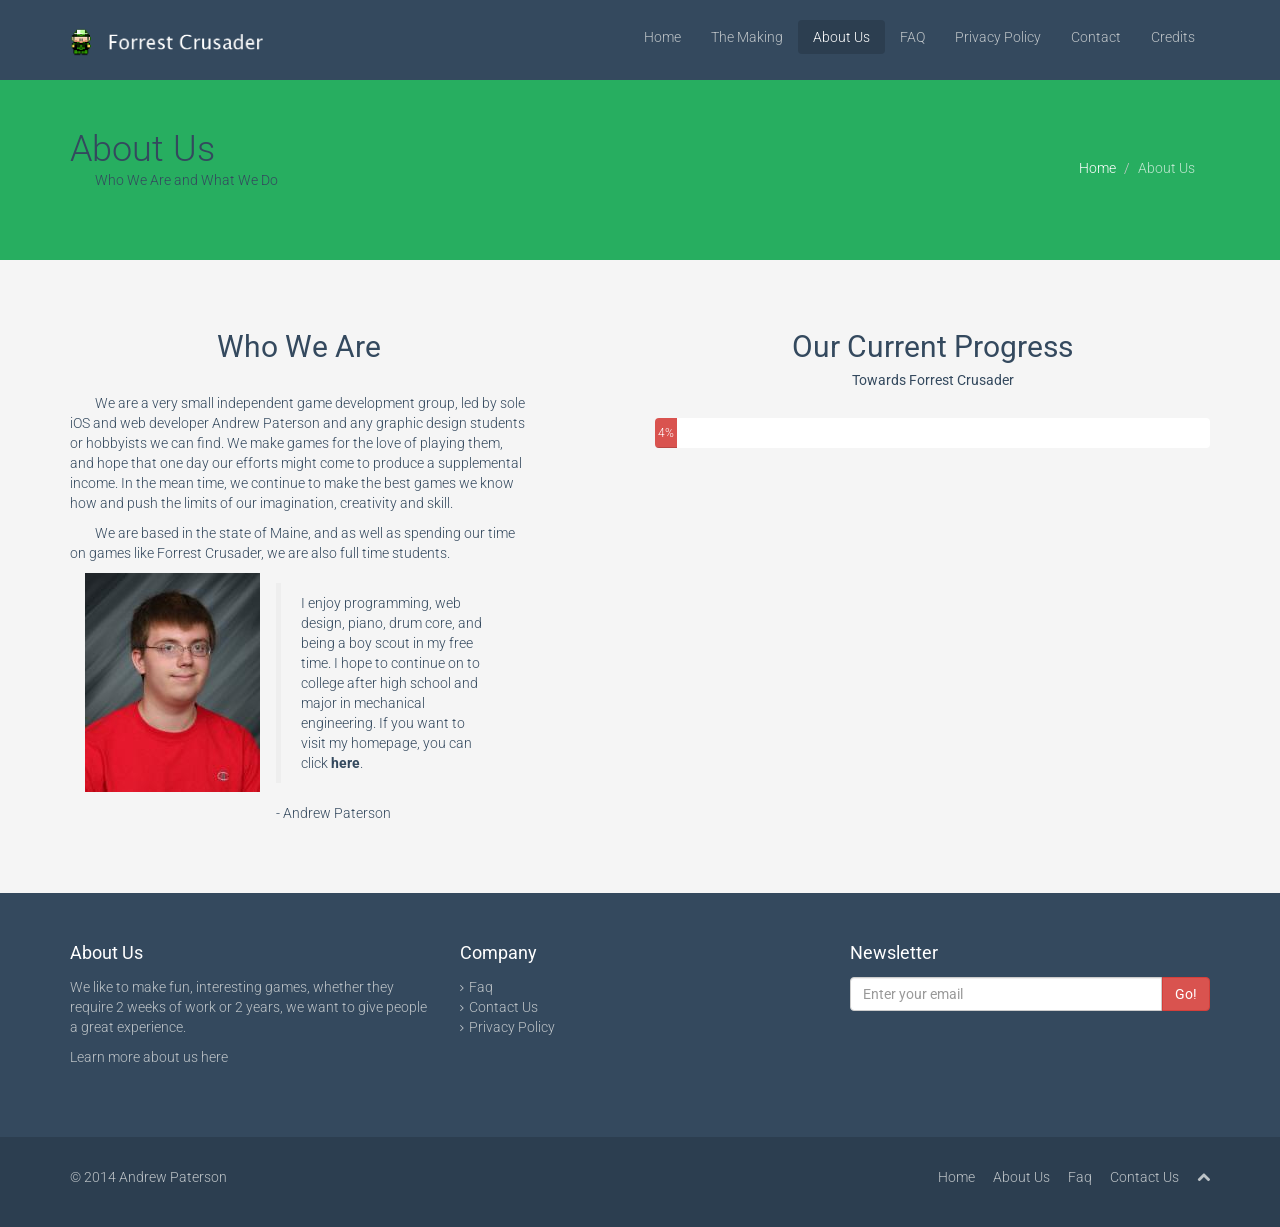
<file: about-us.html>
<!DOCTYPE html>
<html lang="en">
<head>
    <meta charset="utf-8">
    <meta name="viewport" content="width=device-width, initial-scale=1.0">
    <meta name="description" content="">
    <meta name="author" content="">
    <title>About Us | Forrest Crusader</title>
    <link href="css/bootstrap.min.css" rel="stylesheet">
    <link href="css/font-awesome.min.css" rel="stylesheet">
    <link href="css/prettyPhoto.css" rel="stylesheet">
    <link href="css/animate.css" rel="stylesheet">
    <link href="css/main.css" rel="stylesheet">
    <!--[if lt IE 9]>
    <script src="js/html5shiv.js"></script>
    <script src="js/respond.min.js"></script>
    <![endif]-->       
    <link rel="shortcut icon" href="images/ico/favicon.ico">
    <link rel="apple-touch-icon-precomposed" sizes="144x144" href="images/ico/apple-touch-icon-144-precomposed.png">
    <link rel="apple-touch-icon-precomposed" sizes="114x114" href="images/ico/apple-touch-icon-114-precomposed.png">
    <link rel="apple-touch-icon-precomposed" sizes="72x72" href="images/ico/apple-touch-icon-72-precomposed.png">
    <link rel="apple-touch-icon-precomposed" href="images/ico/apple-touch-icon-57-precomposed.png">
    <script type="text/javascript" src="Javascript/angular.js"></script>
    <script type="text/javascript" src="Javascript/injection.js"></script>
</head><!--/head-->
<body>
    <header class="navbar navbar-inverse navbar-fixed-top wet-asphalt" role="banner">
        <div class="container">
            <div class="navbar-header">
                <button type="button" class="navbar-toggle" data-toggle="collapse" data-target=".navbar-collapse">
                    <span class="sr-only">Toggle navigation</span>
                    <span class="icon-bar"></span>
                    <span class="icon-bar"></span>
                    <span class="icon-bar"></span>
                </button>
                <a class="navbar-brand" href="index.html"><img height="29" width="200" src="images/logo.png" alt="logo"></a>
            </div>
            <div class="collapse navbar-collapse">
                <ul class="nav navbar-nav navbar-right">
                    <li><a href="index.html">Home</a></li>
                    <li><a href="making.html">The Making</a></li>
                    <li class="active"><a href="about-us.html">About Us</a></li>
                    <li><a href="faq.html">FAQ</a></li>
                       
                            
                            <li><a href="privacy.html">Privacy Policy</a></li>
                            
                        
                    
                    <li><a href="contact-us.html">Contact</a></li>
                                        <li><a href="credits.html">Credits</a></li>

                </ul>
            </div>
        </div>
    </header><!--/header-->

    <section id="title" class="nephritis">
        <div class="container">
            <div class="row">
                <div class="col-sm-6">
                    <h1>About Us</h1>
                    <p style="text-indent: 25px;">Who We Are and What We Do</p>
                </div>
                <div class="col-sm-6">
                    <ul class="breadcrumb pull-right">
                        <li><a href="index.html">Home</a></li>
                        <li class="active">About Us</li>
                    </ul>
                </div>
            </div>
        </div>
    </section><!--/#title-->

    <section id="about-us" class="container">
        <div class="row">
            
            <div class="col-sm-5">
                <h2 class="center">Who We Are</h2><br>
                <p style="text-indent: 25px">We are a very small independent game development group, led by sole iOS and web developer Andrew Paterson and any graphic design students or hobbyists we can find.  We make games for the love of playing them, and hope that one day our efforts might come to produce a supplemental income.  In the mean time, we continue to make the best games we know how and push the limits of our imagination, creativity and skill.</p>
                <p style="text-indent: 25px;">We are based in the state of Maine, and as well as spending our time on games like Forrest Crusader, we are also full time students.</p>
                <div class="col-sm-5">
                    <img src="images/pic.jpg">
                </div>
                <div class="col-sm-7">
                    <p>
                        <blockquote>I enjoy programming, web design, piano, drum core, and being a boy scout in my free time.  I hope to continue on to college after high school and major in mechanical  engineering.  If you want to visit my homepage, you can click <a href="http://andrewjp97.github.io/"><b>here</b>.</a></blockquote> - Andrew Paterson
                    </p>
                </div>
            </div><!--/.col-sm-6-->
            <div class="col-sm-1"></div>
            <div class="col-sm-6">
                <h2 class="center">Our Current Progress</h2>
                <h5 class="center">Towards Forrest Crusader</h5><br>
                <div>
                    <div class="progress animated fadeIn">
                        <div class="progress-bar progress-bar-danger" role="progressbar" aria-valuenow="4" aria-valuemin="0" aria-valuemax="100" style="width: 4%;">
                            <span>4%</span>
                        </div>
                    </div>
                </div>
                <div class="col-sm-12">
                <script src="https://gist.github.com/Andrewjp97/2db82fc774d84c0e65aa.js"></script>
                </div>
            </div><!--/.col-sm-6-->
        </div><!--/.row-->
    </section><!--/#about-us-->

    <section id="bottom" class="wet-asphalt">
        <div class="container">
            <div class="row">
                <div class="col-md-4 col-sm-6">
                    <h4>About Us</h4>
                    <p>We like to make fun, interesting games, whether they require 2 weeks of work or 2 years, we want to give people a great experience.</p>
                    <p>Learn more about us <a href="about-us.html">here</a></p>
                </div><!--/.col-md-3-->

                <div class="col-md-4 col-sm-6">
                    <h4>Company</h4>
                    <div>
                        <ul class="arrow">
                            
                            <li><a href="faq.html">Faq</a></li>
                            <li><a href="contact-us.html">Contact Us</a></li>
                            <li><a href="privacy.html">Privacy Policy</a></li>
                           
                        </ul>
                    </div>
                </div><!--/.col-md-3-->

                <div class="col-md-4 col-sm-6">
                    
                    <h4>Newsletter</h4>
                    <form name="newsletter" role="form" action="" method="POST">
                        <div class="input-group">
                            <input name="email" id="email" type="email" class="form-control" autocomplete="off" placeholder="Enter your email">
                            <span class="input-group-btn">
                                <input class="btn btn-danger" type="submit" name="submit" value="Go!"></input>
                            </span>
                        </div>
                    </form>
                    
                    
                </div> <!--/.col-md-3-->
            </div>
        </div>
    </section><!--/#bottom-->

    <footer id="footer" class="midnight-blue">
        <div class="container">
            <div class="row">
                <div class="col-sm-6">
                    &copy; 2014 <a href="http://andrewjp97.github.io/">Andrew Paterson</a>
                </div>
                <div class="col-sm-6">
                    <ul class="pull-right">
                        <li><a href="index.html">Home</a></li>
                        <li><a href="about-us.html">About Us</a></li>
                        <li><a href="faq.html">Faq</a></li>
                        <li><a href="contact-us.html">Contact Us</a></li>
                        <li><a id="gototop" class="gototop" href="#"><i class="icon-chevron-up"></i></a></li>
                    </ul>
                </div>
            </div>
        </div>
    </footer><!--/#footer-->

    <script src="js/jquery.js"></script>
    <script src="js/bootstrap.min.js"></script>
    <script src="js/jquery.prettyPhoto.js"></script>
    <script src="js/main.js"></script>
</body>
</html>
</file>
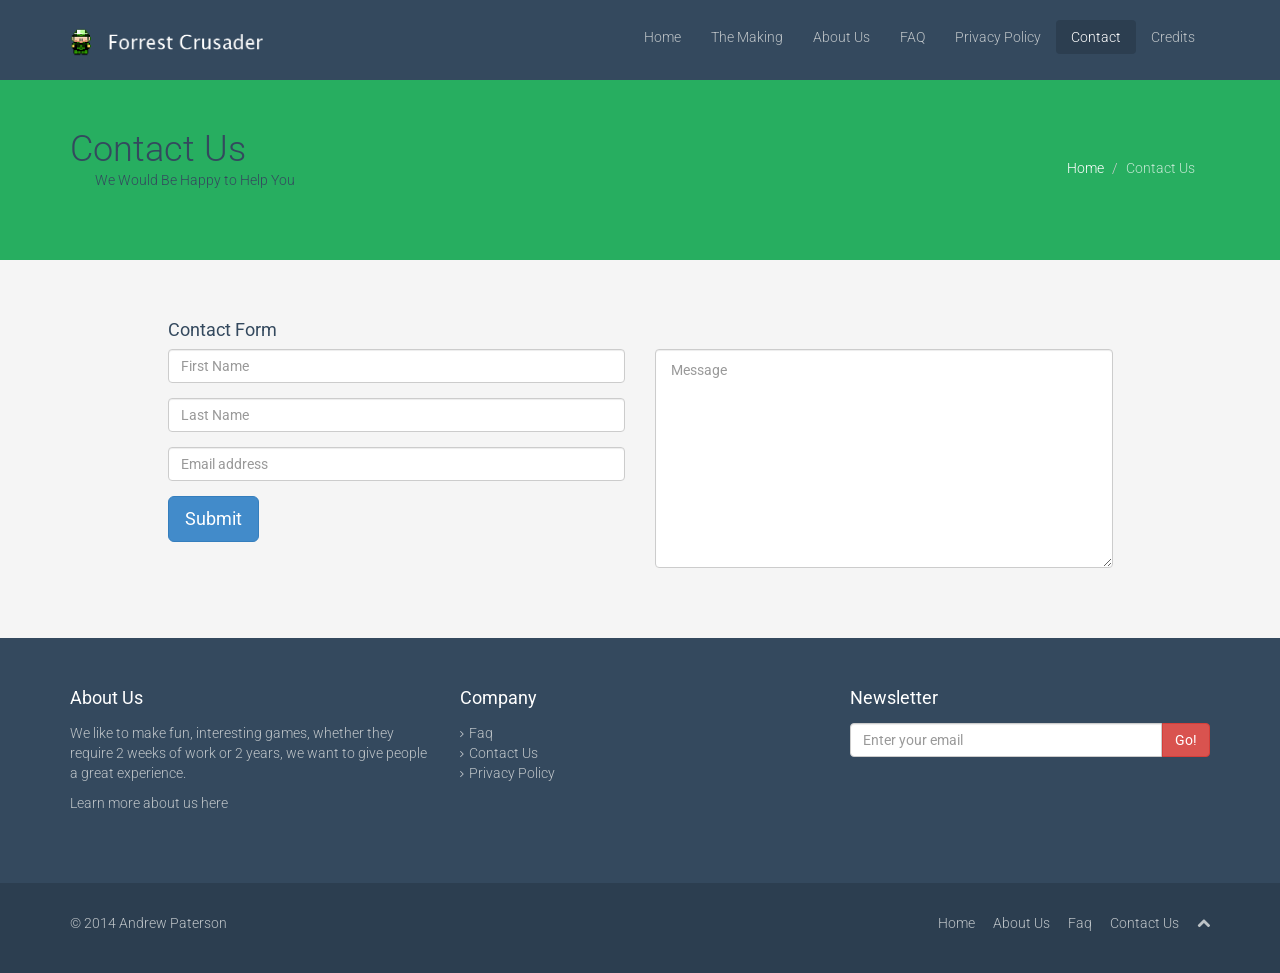
<file: contact-us.html>
<!DOCTYPE html>
<html lang="en">
<head>
    <meta charset="utf-8">
    <meta name="viewport" content="width=device-width, initial-scale=1.0">
    <meta name="description" content="">
    <meta name="author" content="">
    <title>Contact Us | Forrest Crusader</title>
    <link href="css/bootstrap.min.css" rel="stylesheet">
    <link href="css/font-awesome.min.css" rel="stylesheet">
    <link href="css/prettyPhoto.css" rel="stylesheet">
    <link href="css/animate.css" rel="stylesheet">
    <link href="css/main.css" rel="stylesheet">
    <!--[if lt IE 9]>
    <script src="js/html5shiv.js"></script>
    <script src="js/respond.min.js"></script>
    <![endif]-->       
    <link rel="shortcut icon" href="images/ico/favicon.ico">
    <link rel="apple-touch-icon-precomposed" sizes="144x144" href="images/ico/apple-touch-icon-144-precomposed.png">
    <link rel="apple-touch-icon-precomposed" sizes="114x114" href="images/ico/apple-touch-icon-114-precomposed.png">
    <link rel="apple-touch-icon-precomposed" sizes="72x72" href="images/ico/apple-touch-icon-72-precomposed.png">
    <link rel="apple-touch-icon-precomposed" href="images/ico/apple-touch-icon-57-precomposed.png">
    <script type="text/javascript" src="Javascript/angular.js"></script>
    <script type="text/javascript" src="Javascript/injection.js"></script>
</head><!--/head-->
<body>
    <header class="navbar navbar-inverse navbar-fixed-top wet-asphalt" role="banner">
        <div class="container">
            <div class="navbar-header">
                <button type="button" class="navbar-toggle" data-toggle="collapse" data-target=".navbar-collapse">
                    <span class="sr-only">Toggle navigation</span>
                    <span class="icon-bar"></span>
                    <span class="icon-bar"></span>
                    <span class="icon-bar"></span>
                </button>
                <a class="navbar-brand" href="index.html"><img height="29" width="200" src="images/logo.png" alt="logo"></a>
            </div>
            <div class="collapse navbar-collapse">
                <ul class="nav navbar-nav navbar-right">
                    <li><a href="index.html">Home</a></li>
                    <li><a href="making.html">The Making</a></li>
                    <li><a href="about-us.html">About Us</a></li>
                    <li><a href="faq.html">FAQ</a></li>
                    
                       
                            
                            <li><a href="privacy.html">Privacy Policy</a></li>
                            
                        
                    
                    <li class="active"><a href="contact-us.html">Contact</a></li>
                                        <li><a href="credits.html">Credits</a></li>

                </ul>
            </div>
        </div>
    </header><!--/header-->

    <section id="title" class="nephritis">
        <div class="container">
            <div class="row">
                <div class="col-sm-6">
                    <h1>Contact Us</h1>
                    <p style="text-indent: 25px;">We Would Be Happy to Help You</p>
                </div>
                <div class="col-sm-6">
                    <ul class="breadcrumb pull-right">
                        <li><a href="index.html">Home</a></li>
                        <li class="active">Contact Us</li>
                    </ul>
                </div>
            </div>
        </div>
    </section><!--/#title-->    

    <section id="contact-page" class="container">
        <div class="row">
            <div class="col-sm-1"></div>
            <div class="col-sm-10">
                <h4>Contact Form</h4>
                <div class="status alert alert-success" style="display: none"></div>
                <form id="main-contact-form" class="contact-form" name="contact-form" action"" role="form">
                    <div class="row">
                        <div class="col-sm-6">
                            <div class="form-group">
                                <input id="fname" name="fname" type="text" class="form-control" required="required" placeholder="First Name">
                            </div>
                            <div class="form-group">
                                <input name="lname" type="text" class="form-control" required="required" placeholder="Last Name">
                            </div>
                            <div class="form-group">
                                <input name="email" type="email" class="form-control" required="required" placeholder="Email address">
                            </div>
                            <div class="form-group">
                                <button type="submit" class="btn btn-primary btn-lg">Submit</button>
                            </div>
                        </div>
                        <script>
                            var form = document.getElementById("main-contact-form");
                            form.onsubmit = function(){
                                form.reset();
                            }
                        </script>
                        <div class="col-sm-6">
                            <textarea name="message" id="message" required="required" class="form-control" rows="8" placeholder="Message"></textarea>
                        </div>
                    </div>
                </form>
            </div><!--/.col-sm-8-->
        </div>
    </section><!--/#contact-page-->

    <section id="bottom" class="wet-asphalt">
        <div class="container">
            <div class="row">
                <div class="col-md-4 col-sm-6">
                    <h4>About Us</h4>
                    <p>We like to make fun, interesting games, whether they require 2 weeks of work or 2 years, we want to give people a great experience.</p>
                    <p>Learn more about us <a href="about-us.html">here</a></p>
                </div><!--/.col-md-3-->

                <div class="col-md-4 col-sm-6">
                    <h4>Company</h4>
                    <div>
                        <ul class="arrow">
                            
                            <li><a href="faq.html">Faq</a></li>
                            <li><a href="contact-us.html">Contact Us</a></li>
                            <li><a href="privacy.html">Privacy Policy</a></li>
                           
                        </ul>
                    </div>                    
                </div><!--/.col-md-3-->

                <div class="col-md-4 col-sm-6">
                    
                    <h4>Newsletter</h4>
                    <form name="newsletter" role="form" action="" method="POST">
                        <div class="input-group">
                            <input name="email" id="email" type="email" class="form-control" autocomplete="off" placeholder="Enter your email">
                            <span class="input-group-btn">
                                <input class="btn btn-danger" type="submit" name="submit" value="Go!"></input>
                            </span>
                        </div>
                    </form>
                    
                </div> <!--/.col-md-3-->
            </div>
        </div>
    </section><!--/#bottom-->

    <footer id="footer" class="midnight-blue">
        <div class="container">
            <div class="row">
                <div class="col-sm-6">
                    &copy; 2014 <a href="http://andrewjp97.github.io/">Andrew Paterson</a>
                </div>
                <div class="col-sm-6">
                    <ul class="pull-right">
                        <li><a href="index.html">Home</a></li>
                        <li><a href="about-us.html">About Us</a></li>
                        <li><a href="faq.html">Faq</a></li>
                        <li><a href="contact-us.html">Contact Us</a></li>
                        <li><a id="gototop" class="gototop" href="#"><i class="icon-chevron-up"></i></a></li>
                    </ul>
                </div>
            </div>
        </div>
    </footer><!--/#footer-->

    <script src="js/jquery.js"></script>
    <script src="js/bootstrap.min.js"></script>
    <script src="js/jquery.prettyPhoto.js"></script>
    <script src="js/main.js"></script>
</body>
</html>
</file>
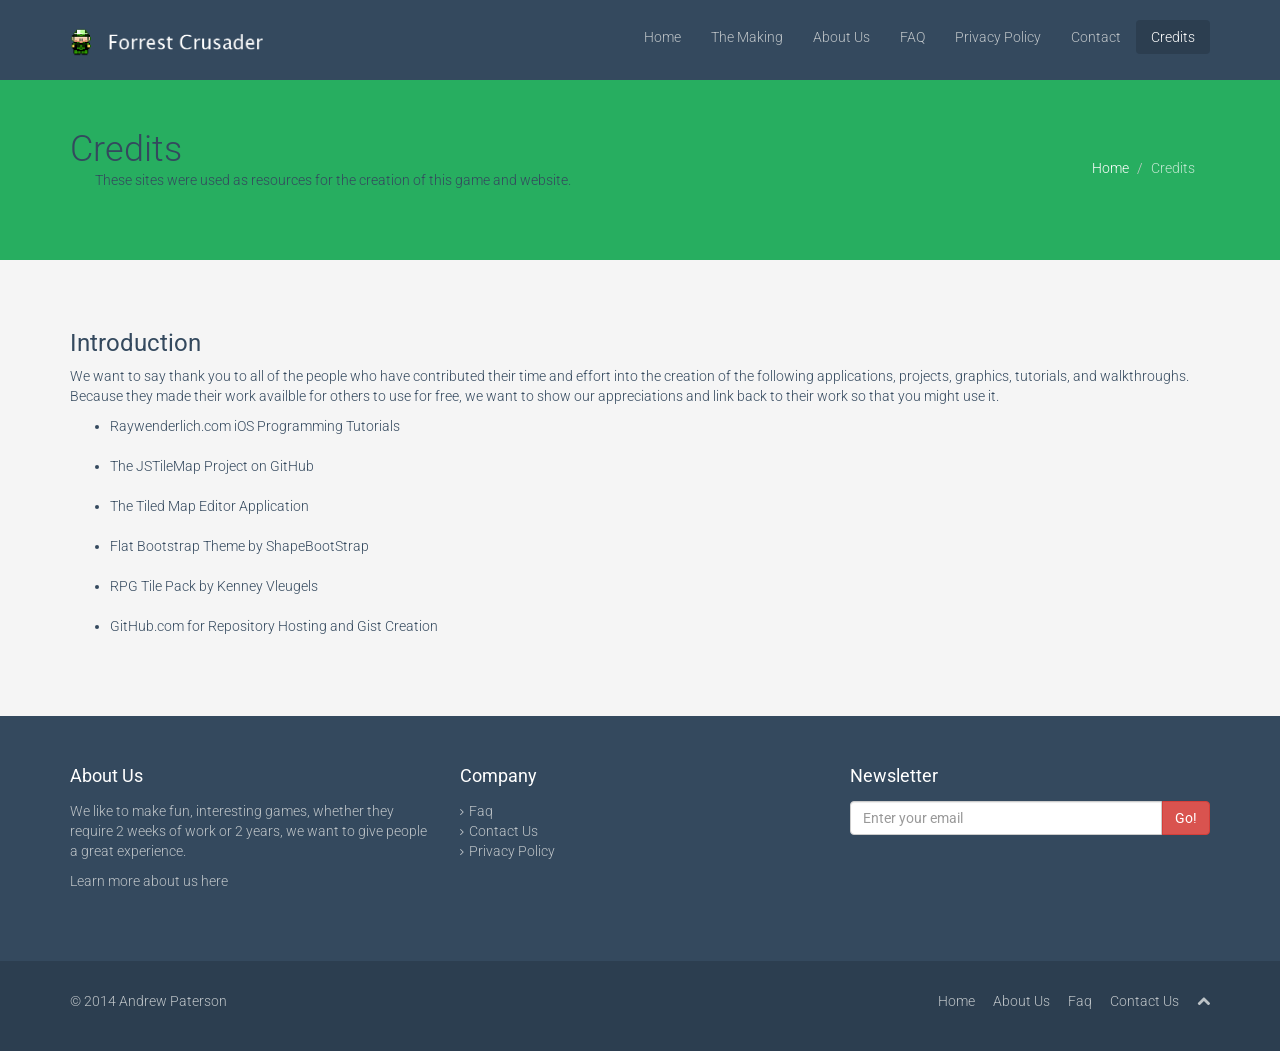
<file: credits.html>
<!DOCTYPE html>
<html lang="en">
<head>
    <meta charset="utf-8">
    <meta name="viewport" content="width=device-width, initial-scale=1.0">
    <meta name="description" content="">
    <meta name="author" content="">
    <title>Credits | Forrest Crusader</title>
    <link href="css/bootstrap.min.css" rel="stylesheet">
    <link href="css/font-awesome.min.css" rel="stylesheet">
    <link href="css/prettyPhoto.css" rel="stylesheet">
    <link href="css/animate.css" rel="stylesheet">
    <link href="css/main.css" rel="stylesheet">
    <!--[if lt IE 9]>
    <script src="js/html5shiv.js"></script>
    <script src="js/respond.min.js"></script>
    <![endif]-->       
    <link rel="shortcut icon" href="images/ico/favicon.ico">
    <link rel="apple-touch-icon-precomposed" sizes="144x144" href="images/ico/apple-touch-icon-144-precomposed.png">
    <link rel="apple-touch-icon-precomposed" sizes="114x114" href="images/ico/apple-touch-icon-114-precomposed.png">
    <link rel="apple-touch-icon-precomposed" sizes="72x72" href="images/ico/apple-touch-icon-72-precomposed.png">
    <link rel="apple-touch-icon-precomposed" href="images/ico/apple-touch-icon-57-precomposed.png">
    <script type="text/javascript" src="Javascript/angular.js"></script>
    <script type="text/javascript" src="Javascript/injection.js"></script>
</head><!--/head-->
<body>
    <header class="navbar navbar-inverse navbar-fixed-top wet-asphalt" role="banner">
        <div class="container">
            <div class="navbar-header">
                <button type="button" class="navbar-toggle" data-toggle="collapse" data-target=".navbar-collapse">
                    <span class="sr-only">Toggle navigation</span>
                    <span class="icon-bar"></span>
                    <span class="icon-bar"></span>
                    <span class="icon-bar"></span>
                </button>
                <a class="navbar-brand" href="index.html"><img height="29" width="200" src="images/logo.png" alt="logo"></a>
            </div>
            <div class="collapse navbar-collapse">
                <ul class="nav navbar-nav navbar-right">
                    <li><a href="index.html">Home</a></li>
                                        <li><a href="making.html">The Making</a></li>

                    <li><a href="about-us.html">About Us</a></li>
                    <li><a href="faq.html">FAQ</a></li>
                    
                       
                            
                            <li><a href="privacy.html">Privacy Policy</a></li>
                            
                        
                    
                    <li><a href="contact-us.html">Contact</a></li>
                    <li class="active"><a href="credits.html">Credits</a></li>
                </ul>
            </div>
        </div>
    </header><!--/header-->

    <section id="title" class="nephritis">
        <div class="container">
            <div class="row">
                <div class="col-sm-6">
                    <h1>Credits</h1>
                    <p style="text-indent: 25px;">These sites were used as resources for the creation of this game and website.</p>
                </div>
                <div class="col-sm-6">
                    <ul class="breadcrumb pull-right">
                        <li><a href="index.html">Home</a></li>
                        
                        <li class="active">Credits</li>
                    </ul>
                </div>
            </div>
        </div>
    </section><!--/#title--> 

    <section id="privacy-policy" class="container">
        <h3>Introduction</h3>
        <p>We want to say thank you to all of the people who have contributed their time and effort into the creation of the following applications, projects, graphics, tutorials, and walkthroughs.  Because they made their work availble for others to use for free, we want to show our appreciations and link back to their work so that you might use it.</p>

        <ul>
            <li><a href="http://www.raywenderlich.com/">Raywenderlich.com iOS Programming Tutorials</a></li><br>
            <li><a href="https://github.com/slycrel/JSTileMap">The JSTileMap Project on GitHub</a></li><br>
            <li><a href="http://www.mapeditor.org">The Tiled Map Editor Application</a></li><br>
            <li><a href="http://shapebootstrap.net/item/flat-theme-free-responsive-multipurpose-site-template/">Flat Bootstrap Theme by ShapeBootStrap</a></li><br>
            <li><a href="http://www.kenney.nl">RPG Tile Pack by Kenney Vleugels</a></li><br>
            <li><a href="http://www.github.com">GitHub.com for Repository Hosting and Gist Creation</a></li><br>
        </ul>
        
    </section><!--/#privacy-policy-->

    <section id="bottom" class="wet-asphalt">
        <div class="container">
            <div class="row">
                <div class="col-md-4 col-sm-6">
                    <h4>About Us</h4>
                    <p>We like to make fun, interesting games, whether they require 2 weeks of work or 2 years, we want to give people a great experience.</p>
                    <p>Learn more about us <a href="about-us.html">here</a></p>
                </div><!--/.col-md-3-->

                <div class="col-md-4 col-sm-6">
                    <h4>Company</h4>
                    <div>
                        <ul class="arrow">
                            
                            <li><a href="faq.html">Faq</a></li>
                            <li><a href="contact-us.html">Contact Us</a></li>
                            <li><a href="privacy.html">Privacy Policy</a></li>
                           
                        </ul>
                    </div>
                </div><!--/.col-md-3-->

                <div class="col-md-4 col-sm-6">
                    
                    <h4>Newsletter</h4>
                    <form name="newsletter" role="form" action="" method="POST">
                        <div class="input-group">
                            <input name="email" id="email" type="email" class="form-control" autocomplete="off" placeholder="Enter your email">
                            <span class="input-group-btn">
                                <input class="btn btn-danger" type="submit" name="submit" value="Go!"></input>
                            </span>
                        </div>
                    </form>
                </div> <!--/.col-md-3-->
            </div>
        </div>
    </section><!--/#bottom-->

    <footer id="footer" class="midnight-blue">
        <div class="container">
            <div class="row">
                <div class="col-sm-6">
                    &copy; 2014 <a href="http://andrewjp97.github.io/">Andrew Paterson</a>
                </div>
                <div class="col-sm-6">
                    <ul class="pull-right">
                        <li><a href="index.html">Home</a></li>
                        <li><a href="about-us.html">About Us</a></li>
                        <li><a href="faq.html">Faq</a></li>
                        <li><a href="contact-us.html">Contact Us</a></li>
                        <li><a id="gototop" class="gototop" href="#"><i class="icon-chevron-up"></i></a></li>
                    </ul>
                </div>
            </div>
        </div>
    </footer><!--/#footer-->

    <script src="js/jquery.js"></script>
    <script src="js/bootstrap.min.js"></script>
    <script src="js/jquery.prettyPhoto.js"></script>
    <script src="js/main.js"></script>
</body>
</html>
</file>
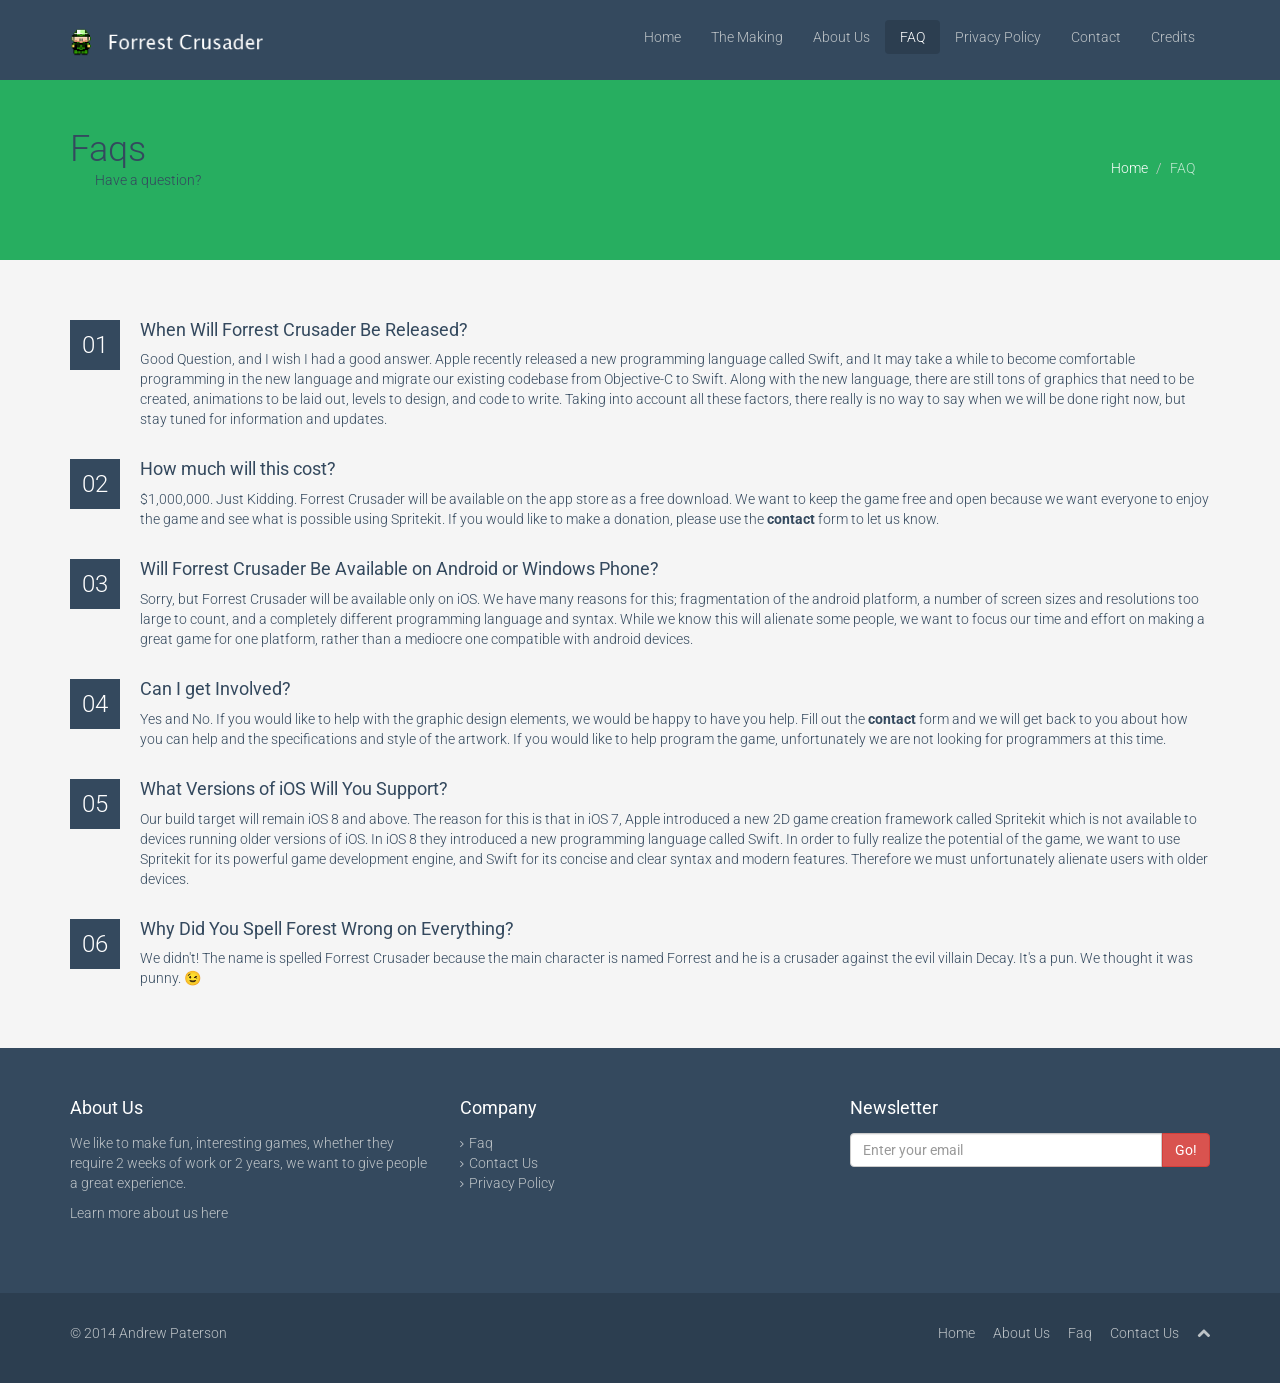
<file: faq.html>
<!DOCTYPE html>
<html lang="en">
<head>
    <meta charset="utf-8">
    <meta name="viewport" content="width=device-width, initial-scale=1.0">
    <meta name="description" content="">
    <meta name="author" content="">
    <title>FAQ | Forrest Crusader</title>
    <link href="css/bootstrap.min.css" rel="stylesheet">
    <link href="css/font-awesome.min.css" rel="stylesheet">
    <link href="css/prettyPhoto.css" rel="stylesheet">
    <link href="css/animate.css" rel="stylesheet">
    <link href="css/main.css" rel="stylesheet">
    <!--[if lt IE 9]>
    <script src="js/html5shiv.js"></script>
    <script src="js/respond.min.js"></script>
    <![endif]-->       
    <link rel="shortcut icon" href="images/ico/favicon.ico">
    <link rel="apple-touch-icon-precomposed" sizes="144x144" href="images/ico/apple-touch-icon-144-precomposed.png">
    <link rel="apple-touch-icon-precomposed" sizes="114x114" href="images/ico/apple-touch-icon-114-precomposed.png">
    <link rel="apple-touch-icon-precomposed" sizes="72x72" href="images/ico/apple-touch-icon-72-precomposed.png">
    <link rel="apple-touch-icon-precomposed" href="images/ico/apple-touch-icon-57-precomposed.png">
    <script type="text/javascript" src="Javascript/angular.js"></script>
    <script type="text/javascript" src="Javascript/injection.js"></script>
</head><!--/head-->
<body>
    <header class="navbar navbar-inverse navbar-fixed-top wet-asphalt" role="banner">
        <div class="container">
            <div class="navbar-header">
                <button type="button" class="navbar-toggle" data-toggle="collapse" data-target=".navbar-collapse">
                    <span class="sr-only">Toggle navigation</span>
                    <span class="icon-bar"></span>
                    <span class="icon-bar"></span>
                    <span class="icon-bar"></span>
                </button>
                <a class="navbar-brand" href="index.html"><img height="29" width="200" src="images/logo.png" alt="logo"></a>
            </div>
            <div class="collapse navbar-collapse">
                <ul class="nav navbar-nav navbar-right">
                    <li><a href="index.html">Home</a></li>
                    <li><a href="making.html">The Making</a></li>
                    <li><a href="about-us.html">About Us</a></li>
                    <li  class="active"><a href="faq.html">FAQ</a></li>
                    
                       
                            
                            <li><a href="privacy.html">Privacy Policy</a></li>
                            
                        
                    
                    <li><a href="contact-us.html">Contact</a></li>
                                        <li><a href="credits.html">Credits</a></li>

                </ul>
            </div>
        </div>
    </header><!--/header-->

    <section id="title" class="nephritis">
        <div class="container">
            <div class="row">
                <div class="col-sm-6">
                    <h1>Faqs</h1>
                    <p style="text-indent: 25px;">Have a question?</p>
                </div>
                <div class="col-sm-6">
                    <ul class="breadcrumb pull-right">
                        <li><a href="index.html">Home</a></li>
                        
                        <li class="active">FAQ</li>
                    </ul>
                </div>
            </div>
        </div>
    </section><!--/#title-->        

    <section id="faqs" class="container">
        <ul class="faq unstyled">
            <li>
                <span class="number">01</span>
                <div>
                    <h4>When Will Forrest Crusader Be Released?</h4>
                    <p>Good Question, and I wish I had a good answer.  Apple recently released a new programming language called Swift, and It may take a while to become comfortable programming in the new language and migrate our existing codebase from Objective-C to Swift.  Along with the new language, there are still tons of graphics that need to be created, animations to be laid out, levels to design, and code to write.  Taking into account all these factors, there really is no way to say when we will be done right now, but stay tuned for information and updates.</p>
                </div>
            </li>
            <li>
                <span class="number">02</span>
                <div>
                    <h4>How much will this cost?</h4>
                    <p>$1,000,000.  Just Kidding.  Forrest Crusader will be available on the app store as a free download.  We want to keep the game free and open because we want everyone to enjoy the game and see what is possible using Spritekit.  If you would like to make a donation, please use the <a href="contact-us.html"><b>contact</b></a> form to let us know.</p>
                </div>
            </li>
            <li>
                <span class="number">03</span>
                <div>
                    <h4>Will Forrest Crusader Be Available on Android or Windows Phone?</h4>
                    <p>Sorry, but Forrest Crusader will be available only on iOS.  We have many reasons for this; fragmentation of the android platform, a number of screen sizes and resolutions too large to count, and a completely different programming language and syntax.  While we know this will alienate some people, we want to focus our time and effort on making a great game for one platform, rather than a mediocre one compatible with android devices.</p>
                </div>
            </li>
            <li>
                <span class="number">04</span>
                <div>
                    <h4>Can I get Involved?</h4>
                    <p>Yes and No.  If you would like to help with the graphic design elements, we would be happy to have you help.  Fill out the <a href="contact-us.html"><b>contact</b></a> form and we will get back to you about how you can help and the specifications and style of the artwork.  If you would like to help program the game, unfortunately we are not looking for programmers at this time.</p>
                </div>
            </li>
            <li>
                <span class="number">05</span>
                <div>
                    <h4>What Versions of iOS Will You Support?</h4>
                    <p>Our build target will remain iOS 8 and above.  The reason for this is that in iOS 7, Apple introduced a new 2D game creation framework called Spritekit which is not available to devices running older versions of iOS. In iOS 8 they introduced a new programming language called Swift. In order to fully realize the potential of the game, we want to use Spritekit for its powerful game development engine, and Swift for its concise and clear syntax and modern features. Therefore we must unfortunately alienate users with older devices.</p>
                </div>
            </li>
            <li>
                <span class="number">06</span>
                <div>
                    <h4>Why Did You Spell Forest Wrong on Everything?</h4>
                    <p>We didn't! The name is spelled Forrest Crusader because the main character is named Forrest and he is a crusader against the evil villain Decay.  It's a pun.  We thought it was punny. &#x1F609</p>
                </div>
            </li>
        </ul>
    </section>

   <section id="bottom" class="wet-asphalt">
        <div class="container">
            <div class="row">
                <div class="col-md-4 col-sm-6">
                    <h4>About Us</h4>
                    <p>We like to make fun, interesting games, whether they require 2 weeks of work or 2 years, we want to give people a great experience.</p>
                    <p>Learn more about us <a href="about-us.html">here</a></p>
                </div><!--/.col-md-3-->

               <div class="col-md-4 col-sm-6">
                    <h4>Company</h4>
                    <div>
                        <ul class="arrow">
                            
                            <li><a href="faq.html">Faq</a></li>
                            <li><a href="contact-us.html">Contact Us</a></li>
                            <li><a href="privacy.html">Privacy Policy</a></li>
                           
                        </ul>
                    </div>
                


                    
                </div><!--/.col-md-3-->

                <div class="col-md-4 col-sm-6">
                    
                    <h4>Newsletter</h4>
                    <form name="newsletter" role="form" action="" method="POST">
                        <div class="input-group">
                            <input name="email" id="email" type="email" class="form-control" autocomplete="off" placeholder="Enter your email">
                            <span class="input-group-btn">
                                <input class="btn btn-danger" type="submit" name="submit" value="Go!"></input>
                            </span>
                        </div>
                    </form>
                </div> <!--/.col-md-3-->
            </div>
        </div>
    </section><!--/#bottom-->

    <footer id="footer" class="midnight-blue">
        <div class="container">
            <div class="row">
                <div class="col-sm-6">
                    &copy; 2014 <a href="http://andrewjp97.github.io/">Andrew Paterson</a>
                </div>
                <div class="col-sm-6">
                    <ul class="pull-right">
                        <li><a href="index.html">Home</a></li>
                        <li><a href="about-us.html">About Us</a></li>
                        <li><a href="faq.html">Faq</a></li>
                        <li><a href="contact-us.html">Contact Us</a></li>
                        <li><a id="gototop" class="gototop" href="#"><i class="icon-chevron-up"></i></a></li>
                    </ul>
                </div>
            </div>
        </div>
    </footer><!--/#footer-->

    <script src="js/jquery.js"></script>
    <script src="js/bootstrap.min.js"></script>
    <script src="js/jquery.prettyPhoto.js"></script>
    <script src="js/main.js"></script>
</body>
</html>
</file>
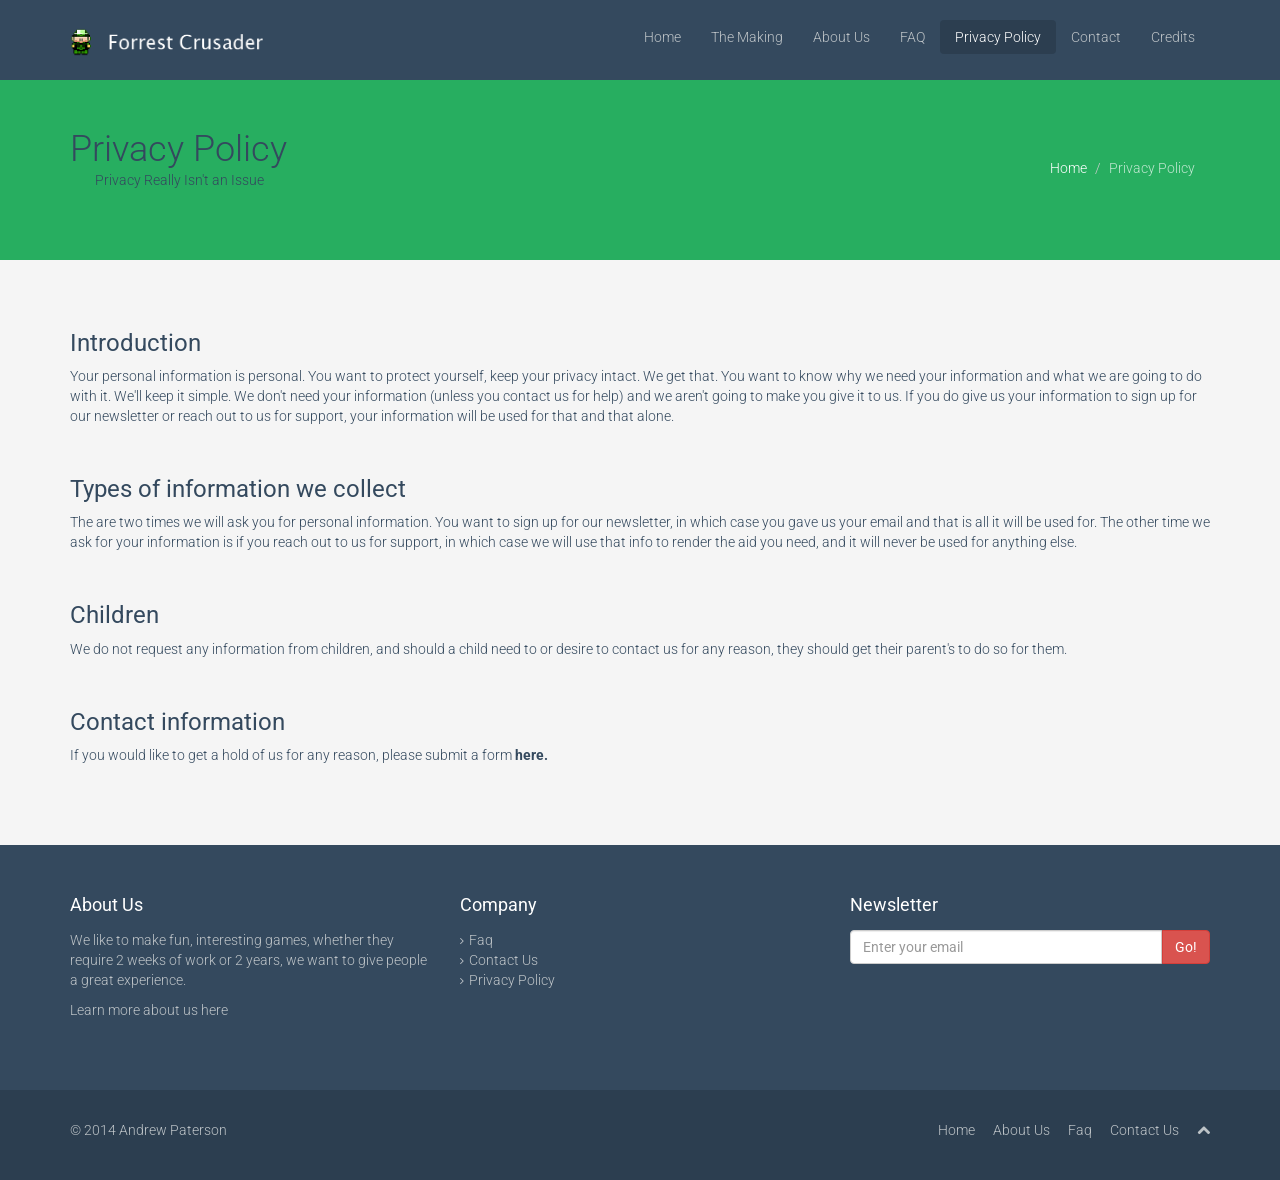
<file: privacy.html>
<!DOCTYPE html>
<html lang="en">
    <head>
        <meta charset="utf-8">
        <meta name="viewport" content="width=device-width, initial-scale=1.0">
        <meta name="description" content="">
        <meta name="author" content="">
        <title>Privacy Policy | Forrest Crusader</title>
        <link href="css/bootstrap.min.css" rel="stylesheet">
        <link href="css/font-awesome.min.css" rel="stylesheet">
        <link href="css/prettyPhoto.css" rel="stylesheet">
        <link href="css/animate.css" rel="stylesheet">
        <link href="css/main.css" rel="stylesheet">
        <!--[if lt IE 9]>
        <script src="js/html5shiv.js"></script>
        <script src="js/respond.min.js"></script>
        <![endif]-->       
        <link rel="shortcut icon" href="images/ico/favicon.ico">
        <link rel="apple-touch-icon-precomposed" sizes="144x144" href="images/ico/apple-touch-icon-144-precomposed.png">
        <link rel="apple-touch-icon-precomposed" sizes="114x114" href="images/ico/apple-touch-icon-114-precomposed.png">
        <link rel="apple-touch-icon-precomposed" sizes="72x72" href="images/ico/apple-touch-icon-72-precomposed.png">
        <link rel="apple-touch-icon-precomposed" href="images/ico/apple-touch-icon-57-precomposed.png">
        <script type="text/javascript" src="Javascript/angular.js"></script>
        <script type="text/javascript" src="Javascript/injection.js"></script>
    </head>
    <!--/head-->
    <body>
        <header class="navbar navbar-inverse navbar-fixed-top wet-asphalt" role="banner">
            <div class="container">
                <div class="navbar-header">
                    <button type="button" class="navbar-toggle" data-toggle="collapse" data-target=".navbar-collapse">
                    <span class="sr-only">Toggle navigation</span>
                    <span class="icon-bar"></span>
                    <span class="icon-bar"></span>
                    <span class="icon-bar"></span>
                    </button>
                    <a class="navbar-brand" href="index.html"><img height="29" width="200" src="images/logo.png" alt="logo"></a>
                </div>
                <div class="collapse navbar-collapse">
                    <ul class="nav navbar-nav navbar-right">
                        <li><a href="index.html">Home</a></li>
                        <li><a href="making.html">The Making</a></li>
                        <li><a href="about-us.html">About Us</a></li>
                        <li><a href="faq.html">FAQ</a></li>
                        <li class="active"><a href="privacy.html">Privacy Policy</a></li>
                        <li><a href="contact-us.html">Contact</a></li>
                        <li><a href="credits.html">Credits</a></li>
                    </ul>
                </div>
            </div>
        </header>
        <!--/header-->
        <section id="title" class="nephritis">
            <div class="container">
                <div class="row">
                    <div class="col-sm-6">
                        <h1>Privacy Policy</h1>
                        <p style="text-indent: 25px;">Privacy Really Isn't an Issue</p>
                    </div>
                    <div class="col-sm-6">
                        <ul class="breadcrumb pull-right">
                            <li><a href="index.html">Home</a></li>
                            <li class="active">Privacy Policy</li>
                        </ul>
                    </div>
                </div>
            </div>
        </section>
        <!--/#title--> 
        <section id="privacy-policy" class="container">
            <h3>Introduction</h3>
            <p>Your personal information is personal.  You want to protect yourself, keep your privacy intact.  We get that.  You want to know why we need your information and what we are going to do with it.  We'll keep it simple.  We don't need your information (unless you contact us for help) and we aren't going to make you give it to us.  If you do give us your information to sign up for our newsletter or reach out to us for support, your information will be used for that and that alone.</p>
            <br>
            <h3>Types of information we collect</h3>
            <p>The are two times we will ask you for personal information.  You want to sign up for our newsletter, in which case you gave us your email and that is all it will be used for.  The other time we ask for your information is if you reach out to us for support, in which case we will use that info to render the aid you need, and it will never be used for anything else.</p>
            <br>
            <h3>Children</h3>
            <p>We do not request any information from children, and should a child need to or desire to contact us for any reason, they should get their parent's to do so for them.</p>
            <br>
            <h3>Contact information</h3>
            <p>If you would like to get a hold of us for any reason, please submit a form <a href="contact-us.html"><b>here.</b></a></p>
            <br>
        </section>
        <!--/#privacy-policy-->
        <section id="bottom" class="wet-asphalt">
            <div class="container">
                <div class="row">
                    <div class="col-md-4 col-sm-6">
                        <h4>About Us</h4>
                        <p>We like to make fun, interesting games, whether they require 2 weeks of work or 2 years, we want to give people a great experience.</p>
                        <p>Learn more about us <a href="about-us.html">here</a></p>
                    </div>
                    <!--/.col-md-3-->
                    <div class="col-md-4 col-sm-6">
                        <h4>Company</h4>
                        <div>
                            <ul class="arrow">
                                <li><a href="faq.html">Faq</a></li>
                                <li><a href="contact-us.html">Contact Us</a></li>
                                <li><a href="privacy.html">Privacy Policy</a></li>
                            </ul>
                        </div>
                    </div>
                    <!--/.col-md-3-->
                    <div class="col-md-4 col-sm-6">
                        <h4>Newsletter</h4>
                        <form name="newsletter" role="form" action="" method="POST">
                            <div class="input-group">
                                <input name="email" id="email" type="email" class="form-control" autocomplete="off" placeholder="Enter your email">
                                <span class="input-group-btn">
                                <input class="btn btn-danger" type="submit" name="submit" value="Go!"></input>
                                </span>
                            </div>
                        </form>

                    </div>
                    <!--/.col-md-3-->
                </div>
            </div>
        </section>
        <!--/#bottom-->
        <footer id="footer" class="midnight-blue">
            <div class="container">
                <div class="row">
                    <div class="col-sm-6">
                        &copy; 2014 <a href="http://andrewjp97.github.io/">Andrew Paterson</a>
                    </div>
                    <div class="col-sm-6">
                        <ul class="pull-right">
                            <li><a href="index.html">Home</a></li>
                            <li><a href="about-us.html">About Us</a></li>
                            <li><a href="faq.html">Faq</a></li>
                            <li><a href="contact-us.html">Contact Us</a></li>
                            <li><a id="gototop" class="gototop" href="#"><i class="icon-chevron-up"></i></a></li>
                        </ul>
                    </div>
                </div>
            </div>
        </footer>
        <!--/#footer-->
        <script src="js/jquery.js"></script>
        <script src="js/bootstrap.min.js"></script>
        <script src="js/jquery.prettyPhoto.js"></script>
        <script src="js/main.js"></script>
    </body>
</html>
</file>
<file: css/prettyPhoto.css>
div.pp_default .pp_top,div.pp_default .pp_top .pp_middle,div.pp_default .pp_top .pp_left,div.pp_default .pp_top .pp_right,div.pp_default .pp_bottom,div.pp_default .pp_bottom .pp_left,div.pp_default .pp_bottom .pp_middle,div.pp_default .pp_bottom .pp_right{height:13px}
div.pp_default .pp_top .pp_left{background:url(../images/prettyPhoto/default/sprite.png) -78px -93px no-repeat}
div.pp_default .pp_top .pp_middle{background:url(../images/prettyPhoto/default/sprite_x.png) top left repeat-x}
div.pp_default .pp_top .pp_right{background:url(../images/prettyPhoto/default/sprite.png) -112px -93px no-repeat}
div.pp_default .pp_content .ppt{color:#f8f8f8}
div.pp_default .pp_content_container .pp_left{background:url(../images/prettyPhoto/default/sprite_y.png) -7px 0 repeat-y;padding-left:13px}
div.pp_default .pp_content_container .pp_right{background:url(../images/prettyPhoto/default/sprite_y.png) top right repeat-y;padding-right:13px}
div.pp_default .pp_next:hover{background:url(../images/prettyPhoto/default/sprite_next.png) center right no-repeat;cursor:pointer}
div.pp_default .pp_previous:hover{background:url(../images/prettyPhoto/default/sprite_prev.png) center left no-repeat;cursor:pointer}
div.pp_default .pp_expand{background:url(../images/prettyPhoto/default/sprite.png) 0 -29px no-repeat;cursor:pointer;width:28px;height:28px}
div.pp_default .pp_expand:hover{background:url(../images/prettyPhoto/default/sprite.png) 0 -56px no-repeat;cursor:pointer}
div.pp_default .pp_contract{background:url(../images/prettyPhoto/default/sprite.png) 0 -84px no-repeat;cursor:pointer;width:28px;height:28px}
div.pp_default .pp_contract:hover{background:url(../images/prettyPhoto/default/sprite.png) 0 -113px no-repeat;cursor:pointer}
div.pp_default .pp_close{width:30px;height:30px;background:url(../images/prettyPhoto/default/sprite.png) 2px 1px no-repeat;cursor:pointer}
div.pp_default .pp_gallery ul li a{background:url(../images/prettyPhoto/default/default_thumb.png) center center #f8f8f8;border:1px solid #aaa}
div.pp_default .pp_social{margin-top:7px}
div.pp_default .pp_gallery a.pp_arrow_previous,div.pp_default .pp_gallery a.pp_arrow_next{position:static;left:auto}
div.pp_default .pp_nav .pp_play,div.pp_default .pp_nav .pp_pause{background:url(../images/prettyPhoto/default/sprite.png) -51px 1px no-repeat;height:30px;width:30px}
div.pp_default .pp_nav .pp_pause{background-position:-51px -29px}
div.pp_default a.pp_arrow_previous,div.pp_default a.pp_arrow_next{background:url(../images/prettyPhoto/default/sprite.png) -31px -3px no-repeat;height:20px;width:20px;margin:4px 0 0}
div.pp_default a.pp_arrow_next{left:52px;background-position:-82px -3px}
div.pp_default .pp_content_container .pp_details{margin-top:5px}
div.pp_default .pp_nav{clear:none;height:30px;width:110px;position:relative}
div.pp_default .pp_nav .currentTextHolder{font-family:Georgia;font-style:italic;color:#999;font-size:11px;left:75px;line-height:25px;position:absolute;top:2px;margin:0;padding:0 0 0 10px}
div.pp_default .pp_close:hover,div.pp_default .pp_nav .pp_play:hover,div.pp_default .pp_nav .pp_pause:hover,div.pp_default .pp_arrow_next:hover,div.pp_default .pp_arrow_previous:hover{opacity:0.7}
div.pp_default .pp_description{font-size:11px;font-weight:700;line-height:14px;margin:5px 50px 5px 0}
div.pp_default .pp_bottom .pp_left{background:url(../images/prettyPhoto/default/sprite.png) -78px -127px no-repeat}
div.pp_default .pp_bottom .pp_middle{background:url(../images/prettyPhoto/default/sprite_x.png) bottom left repeat-x}
div.pp_default .pp_bottom .pp_right{background:url(../images/prettyPhoto/default/sprite.png) -112px -127px no-repeat}
div.pp_default .pp_loaderIcon{background:url(../images/prettyPhoto/default/loader.gif) center center no-repeat}
div.light_rounded .pp_top .pp_left{background:url(../images/prettyPhoto/light_rounded/sprite.png) -88px -53px no-repeat}
div.light_rounded .pp_top .pp_right{background:url(../images/prettyPhoto/light_rounded/sprite.png) -110px -53px no-repeat}
div.light_rounded .pp_next:hover{background:url(../images/prettyPhoto/light_rounded/btnNext.png) center right no-repeat;cursor:pointer}
div.light_rounded .pp_previous:hover{background:url(../images/prettyPhoto/light_rounded/btnPrevious.png) center left no-repeat;cursor:pointer}
div.light_rounded .pp_expand{background:url(../images/prettyPhoto/light_rounded/sprite.png) -31px -26px no-repeat;cursor:pointer}
div.light_rounded .pp_expand:hover{background:url(../images/prettyPhoto/light_rounded/sprite.png) -31px -47px no-repeat;cursor:pointer}
div.light_rounded .pp_contract{background:url(../images/prettyPhoto/light_rounded/sprite.png) 0 -26px no-repeat;cursor:pointer}
div.light_rounded .pp_contract:hover{background:url(../images/prettyPhoto/light_rounded/sprite.png) 0 -47px no-repeat;cursor:pointer}
div.light_rounded .pp_close{width:75px;height:22px;background:url(../images/prettyPhoto/light_rounded/sprite.png) -1px -1px no-repeat;cursor:pointer}
div.light_rounded .pp_nav .pp_play{background:url(../images/prettyPhoto/light_rounded/sprite.png) -1px -100px no-repeat;height:15px;width:14px}
div.light_rounded .pp_nav .pp_pause{background:url(../images/prettyPhoto/light_rounded/sprite.png) -24px -100px no-repeat;height:15px;width:14px}
div.light_rounded .pp_arrow_previous{background:url(../images/prettyPhoto/light_rounded/sprite.png) 0 -71px no-repeat}
div.light_rounded .pp_arrow_next{background:url(../images/prettyPhoto/light_rounded/sprite.png) -22px -71px no-repeat}
div.light_rounded .pp_bottom .pp_left{background:url(../images/prettyPhoto/light_rounded/sprite.png) -88px -80px no-repeat}
div.light_rounded .pp_bottom .pp_right{background:url(../images/prettyPhoto/light_rounded/sprite.png) -110px -80px no-repeat}
div.dark_rounded .pp_top .pp_left{background:url(../images/prettyPhoto/dark_rounded/sprite.png) -88px -53px no-repeat}
div.dark_rounded .pp_top .pp_right{background:url(../images/prettyPhoto/dark_rounded/sprite.png) -110px -53px no-repeat}
div.dark_rounded .pp_content_container .pp_left{background:url(../images/prettyPhoto/dark_rounded/contentPattern.png) top left repeat-y}
div.dark_rounded .pp_content_container .pp_right{background:url(../images/prettyPhoto/dark_rounded/contentPattern.png) top right repeat-y}
div.dark_rounded .pp_next:hover{background:url(../images/prettyPhoto/dark_rounded/btnNext.png) center right no-repeat;cursor:pointer}
div.dark_rounded .pp_previous:hover{background:url(../images/prettyPhoto/dark_rounded/btnPrevious.png) center left no-repeat;cursor:pointer}
div.dark_rounded .pp_expand{background:url(../images/prettyPhoto/dark_rounded/sprite.png) -31px -26px no-repeat;cursor:pointer}
div.dark_rounded .pp_expand:hover{background:url(../images/prettyPhoto/dark_rounded/sprite.png) -31px -47px no-repeat;cursor:pointer}
div.dark_rounded .pp_contract{background:url(../images/prettyPhoto/dark_rounded/sprite.png) 0 -26px no-repeat;cursor:pointer}
div.dark_rounded .pp_contract:hover{background:url(../images/prettyPhoto/dark_rounded/sprite.png) 0 -47px no-repeat;cursor:pointer}
div.dark_rounded .pp_close{width:75px;height:22px;background:url(../images/prettyPhoto/dark_rounded/sprite.png) -1px -1px no-repeat;cursor:pointer}
div.dark_rounded .pp_description{margin-right:85px;color:#fff}
div.dark_rounded .pp_nav .pp_play{background:url(../images/prettyPhoto/dark_rounded/sprite.png) -1px -100px no-repeat;height:15px;width:14px}
div.dark_rounded .pp_nav .pp_pause{background:url(../images/prettyPhoto/dark_rounded/sprite.png) -24px -100px no-repeat;height:15px;width:14px}
div.dark_rounded .pp_arrow_previous{background:url(../images/prettyPhoto/dark_rounded/sprite.png) 0 -71px no-repeat}
div.dark_rounded .pp_arrow_next{background:url(../images/prettyPhoto/dark_rounded/sprite.png) -22px -71px no-repeat}
div.dark_rounded .pp_bottom .pp_left{background:url(../images/prettyPhoto/dark_rounded/sprite.png) -88px -80px no-repeat}
div.dark_rounded .pp_bottom .pp_right{background:url(../images/prettyPhoto/dark_rounded/sprite.png) -110px -80px no-repeat}
div.dark_rounded .pp_loaderIcon{background:url(../images/prettyPhoto/dark_rounded/loader.gif) center center no-repeat}
div.dark_square .pp_left,div.dark_square .pp_middle,div.dark_square .pp_right,div.dark_square .pp_content{background:#000}
div.dark_square .pp_description{color:#fff;margin:0 85px 0 0}
div.dark_square .pp_loaderIcon{background:url(../images/prettyPhoto/dark_square/loader.gif) center center no-repeat}
div.dark_square .pp_expand{background:url(../images/prettyPhoto/dark_square/sprite.png) -31px -26px no-repeat;cursor:pointer}
div.dark_square .pp_expand:hover{background:url(../images/prettyPhoto/dark_square/sprite.png) -31px -47px no-repeat;cursor:pointer}
div.dark_square .pp_contract{background:url(../images/prettyPhoto/dark_square/sprite.png) 0 -26px no-repeat;cursor:pointer}
div.dark_square .pp_contract:hover{background:url(../images/prettyPhoto/dark_square/sprite.png) 0 -47px no-repeat;cursor:pointer}
div.dark_square .pp_close{width:75px;height:22px;background:url(../images/prettyPhoto/dark_square/sprite.png) -1px -1px no-repeat;cursor:pointer}
div.dark_square .pp_nav{clear:none}
div.dark_square .pp_nav .pp_play{background:url(../images/prettyPhoto/dark_square/sprite.png) -1px -100px no-repeat;height:15px;width:14px}
div.dark_square .pp_nav .pp_pause{background:url(../images/prettyPhoto/dark_square/sprite.png) -24px -100px no-repeat;height:15px;width:14px}
div.dark_square .pp_arrow_previous{background:url(../images/prettyPhoto/dark_square/sprite.png) 0 -71px no-repeat}
div.dark_square .pp_arrow_next{background:url(../images/prettyPhoto/dark_square/sprite.png) -22px -71px no-repeat}
div.dark_square .pp_next:hover{background:url(../images/prettyPhoto/dark_square/btnNext.png) center right no-repeat;cursor:pointer}
div.dark_square .pp_previous:hover{background:url(../images/prettyPhoto/dark_square/btnPrevious.png) center left no-repeat;cursor:pointer}
div.light_square .pp_expand{background:url(../images/prettyPhoto/light_square/sprite.png) -31px -26px no-repeat;cursor:pointer}
div.light_square .pp_expand:hover{background:url(../images/prettyPhoto/light_square/sprite.png) -31px -47px no-repeat;cursor:pointer}
div.light_square .pp_contract{background:url(../images/prettyPhoto/light_square/sprite.png) 0 -26px no-repeat;cursor:pointer}
div.light_square .pp_contract:hover{background:url(../images/prettyPhoto/light_square/sprite.png) 0 -47px no-repeat;cursor:pointer}
div.light_square .pp_close{width:75px;height:22px;background:url(../images/prettyPhoto/light_square/sprite.png) -1px -1px no-repeat;cursor:pointer}
div.light_square .pp_nav .pp_play{background:url(../images/prettyPhoto/light_square/sprite.png) -1px -100px no-repeat;height:15px;width:14px}
div.light_square .pp_nav .pp_pause{background:url(../images/prettyPhoto/light_square/sprite.png) -24px -100px no-repeat;height:15px;width:14px}
div.light_square .pp_arrow_previous{background:url(../images/prettyPhoto/light_square/sprite.png) 0 -71px no-repeat}
div.light_square .pp_arrow_next{background:url(../images/prettyPhoto/light_square/sprite.png) -22px -71px no-repeat}
div.light_square .pp_next:hover{background:url(../images/prettyPhoto/light_square/btnNext.png) center right no-repeat;cursor:pointer}
div.light_square .pp_previous:hover{background:url(../images/prettyPhoto/light_square/btnPrevious.png) center left no-repeat;cursor:pointer}
div.facebook .pp_top .pp_left{background:url(../images/prettyPhoto/facebook/sprite.png) -88px -53px no-repeat}
div.facebook .pp_top .pp_middle{background:url(../images/prettyPhoto/facebook/contentPatternTop.png) top left repeat-x}
div.facebook .pp_top .pp_right{background:url(../images/prettyPhoto/facebook/sprite.png) -110px -53px no-repeat}
div.facebook .pp_content_container .pp_left{background:url(../images/prettyPhoto/facebook/contentPatternLeft.png) top left repeat-y}
div.facebook .pp_content_container .pp_right{background:url(../images/prettyPhoto/facebook/contentPatternRight.png) top right repeat-y}
div.facebook .pp_expand{background:url(../images/prettyPhoto/facebook/sprite.png) -31px -26px no-repeat;cursor:pointer}
div.facebook .pp_expand:hover{background:url(../images/prettyPhoto/facebook/sprite.png) -31px -47px no-repeat;cursor:pointer}
div.facebook .pp_contract{background:url(../images/prettyPhoto/facebook/sprite.png) 0 -26px no-repeat;cursor:pointer}
div.facebook .pp_contract:hover{background:url(../images/prettyPhoto/facebook/sprite.png) 0 -47px no-repeat;cursor:pointer}
div.facebook .pp_close{width:22px;height:22px;background:url(../images/prettyPhoto/facebook/sprite.png) -1px -1px no-repeat;cursor:pointer}
div.facebook .pp_description{margin:0 37px 0 0}
div.facebook .pp_loaderIcon{background:url(../images/prettyPhoto/facebook/loader.gif) center center no-repeat}
div.facebook .pp_arrow_previous{background:url(../images/prettyPhoto/facebook/sprite.png) 0 -71px no-repeat;height:22px;margin-top:0;width:22px}
div.facebook .pp_arrow_previous.disabled{background-position:0 -96px;cursor:default}
div.facebook .pp_arrow_next{background:url(../images/prettyPhoto/facebook/sprite.png) -32px -71px no-repeat;height:22px;margin-top:0;width:22px}
div.facebook .pp_arrow_next.disabled{background-position:-32px -96px;cursor:default}
div.facebook .pp_nav{margin-top:0}
div.facebook .pp_nav p{font-size:15px;padding:0 3px 0 4px}
div.facebook .pp_nav .pp_play{background:url(../images/prettyPhoto/facebook/sprite.png) -1px -123px no-repeat;height:22px;width:22px}
div.facebook .pp_nav .pp_pause{background:url(../images/prettyPhoto/facebook/sprite.png) -32px -123px no-repeat;height:22px;width:22px}
div.facebook .pp_next:hover{background:url(../images/prettyPhoto/facebook/btnNext.png) center right no-repeat;cursor:pointer}
div.facebook .pp_previous:hover{background:url(../images/prettyPhoto/facebook/btnPrevious.png) center left no-repeat;cursor:pointer}
div.facebook .pp_bottom .pp_left{background:url(../images/prettyPhoto/facebook/sprite.png) -88px -80px no-repeat}
div.facebook .pp_bottom .pp_middle{background:url(../images/prettyPhoto/facebook/contentPatternBottom.png) top left repeat-x}
div.facebook .pp_bottom .pp_right{background:url(../images/prettyPhoto/facebook/sprite.png) -110px -80px no-repeat}
div.pp_pic_holder a:focus{outline:none}
div.pp_overlay{background:#000;display:none;left:0;position:absolute;top:0;width:100%;z-index:9500}
div.pp_pic_holder{display:none;position:absolute;width:100px;z-index:10000}
.pp_content{height:40px;min-width:40px}
* html .pp_content{width:40px}
.pp_content_container{position:relative;text-align:left;width:100%}
.pp_content_container .pp_left{padding-left:20px}
.pp_content_container .pp_right{padding-right:20px}
.pp_content_container .pp_details{float:left;margin:10px 0 2px}
.pp_description{display:none;margin:0}
.pp_social{float:left;margin:0}
.pp_social .facebook{float:left;margin-left:5px;width:55px;overflow:hidden}
.pp_social .twitter{float:left}
.pp_nav{clear:right;float:left;margin:3px 10px 0 0}
.pp_nav p{float:left;white-space:nowrap;margin:2px 4px}
.pp_nav .pp_play,.pp_nav .pp_pause{float:left;margin-right:4px;text-indent:-10000px}
a.pp_arrow_previous,a.pp_arrow_next{display:block;float:left;height:15px;margin-top:3px;overflow:hidden;text-indent:-10000px;width:14px}
.pp_hoverContainer{position:absolute;top:0;width:100%;z-index:2000}
.pp_gallery{display:none;left:50%;margin-top:-50px;position:absolute;z-index:10000}
.pp_gallery div{float:left;overflow:hidden;position:relative}
.pp_gallery ul{float:left;height:35px;position:relative;white-space:nowrap;margin:0 0 0 5px;padding:0}
.pp_gallery ul a{border:1px rgba(0,0,0,0.5) solid;display:block;float:left;height:33px;overflow:hidden}
.pp_gallery ul a img{border:0}
.pp_gallery li{display:block;float:left;margin:0 5px 0 0;padding:0}
.pp_gallery li.default a{background:url(../images/prettyPhoto/facebook/default_thumbnail.gif) 0 0 no-repeat;display:block;height:33px;width:50px}
.pp_gallery .pp_arrow_previous,.pp_gallery .pp_arrow_next{margin-top:7px!important}
a.pp_next{background:url(../images/prettyPhoto/light_rounded/btnNext.png) 10000px 10000px no-repeat;display:block;float:right;height:100%;text-indent:-10000px;width:49%}
a.pp_previous{background:url(../images/prettyPhoto/light_rounded/btnNext.png) 10000px 10000px no-repeat;display:block;float:left;height:100%;text-indent:-10000px;width:49%}
a.pp_expand,a.pp_contract{cursor:pointer;display:none;height:20px;position:absolute;right:30px;text-indent:-10000px;top:10px;width:20px;z-index:20000}
a.pp_close{position:absolute;right:0;top:0;display:block;line-height:22px;text-indent:-10000px}
.pp_loaderIcon{display:block;height:24px;left:50%;position:absolute;top:50%;width:24px;margin:-12px 0 0 -12px}
#pp_full_res{line-height:1!important}
#pp_full_res .pp_inline{text-align:left}
#pp_full_res .pp_inline p{margin:0 0 15px}
div.ppt{color:#fff;display:none;font-size:17px;z-index:9999;margin:0 0 5px 15px}
div.pp_default .pp_content,div.light_rounded .pp_content{background-color:#fff}
div.pp_default #pp_full_res .pp_inline,div.light_rounded .pp_content .ppt,div.light_rounded #pp_full_res .pp_inline,div.light_square .pp_content .ppt,div.light_square #pp_full_res .pp_inline,div.facebook .pp_content .ppt,div.facebook #pp_full_res .pp_inline{color:#000}
div.pp_default .pp_gallery ul li a:hover,div.pp_default .pp_gallery ul li.selected a,.pp_gallery ul a:hover,.pp_gallery li.selected a{border-color:#fff}
div.pp_default .pp_details,div.light_rounded .pp_details,div.dark_rounded .pp_details,div.dark_square .pp_details,div.light_square .pp_details,div.facebook .pp_details{position:relative}
div.light_rounded .pp_top .pp_middle,div.light_rounded .pp_content_container .pp_left,div.light_rounded .pp_content_container .pp_right,div.light_rounded .pp_bottom .pp_middle,div.light_square .pp_left,div.light_square .pp_middle,div.light_square .pp_right,div.light_square .pp_content,div.facebook .pp_content{background:#fff}
div.light_rounded .pp_description,div.light_square .pp_description{margin-right:85px}
div.light_rounded .pp_gallery a.pp_arrow_previous,div.light_rounded .pp_gallery a.pp_arrow_next,div.dark_rounded .pp_gallery a.pp_arrow_previous,div.dark_rounded .pp_gallery a.pp_arrow_next,div.dark_square .pp_gallery a.pp_arrow_previous,div.dark_square .pp_gallery a.pp_arrow_next,div.light_square .pp_gallery a.pp_arrow_previous,div.light_square .pp_gallery a.pp_arrow_next{margin-top:12px!important}
div.light_rounded .pp_arrow_previous.disabled,div.dark_rounded .pp_arrow_previous.disabled,div.dark_square .pp_arrow_previous.disabled,div.light_square .pp_arrow_previous.disabled{background-position:0 -87px;cursor:default}
div.light_rounded .pp_arrow_next.disabled,div.dark_rounded .pp_arrow_next.disabled,div.dark_square .pp_arrow_next.disabled,div.light_square .pp_arrow_next.disabled{background-position:-22px -87px;cursor:default}
div.light_rounded .pp_loaderIcon,div.light_square .pp_loaderIcon{background:url(../images/prettyPhoto/light_rounded/loader.gif) center center no-repeat}
div.dark_rounded .pp_top .pp_middle,div.dark_rounded .pp_content,div.dark_rounded .pp_bottom .pp_middle{background:url(../images/prettyPhoto/dark_rounded/contentPattern.png) top left repeat}
div.dark_rounded .currentTextHolder,div.dark_square .currentTextHolder{color:#c4c4c4}
div.dark_rounded #pp_full_res .pp_inline,div.dark_square #pp_full_res .pp_inline{color:#fff}
.pp_top,.pp_bottom{height:20px;position:relative}
* html .pp_top,* html .pp_bottom{padding:0 20px}
.pp_top .pp_left,.pp_bottom .pp_left{height:20px;left:0;position:absolute;width:20px}
.pp_top .pp_middle,.pp_bottom .pp_middle{height:20px;left:20px;position:absolute;right:20px}
* html .pp_top .pp_middle,* html .pp_bottom .pp_middle{left:0;position:static}
.pp_top .pp_right,.pp_bottom .pp_right{height:20px;left:auto;position:absolute;right:0;top:0;width:20px}
.pp_fade,.pp_gallery li.default a img{display:none}
</file>
<file: css/main.css>
@import url(http://fonts.googleapis.com/css?family=Roboto:400,700,300);
.clearfix {
  *zoom: 1;
}
code {
  color: #34495e;
  font-family: 'Roboto', sans-serif;
  font-weight: 300;
  font-size: 14px;
  background-color: #c5c5c5
}

.clearfix:before,
.clearfix:after {
  display: table;
  content: "";
  line-height: 0;
}
.clearfix:after {
  clear: both;
}
.hide-text {
  font: 0/0 a;
  color: transparent;
  text-shadow: none;
  background-color: transparent;
  border: 0;
}
.input-block-level {
  display: block;
  width: 100%;
  min-height: 30px;
  -webkit-box-sizing: border-box;
  -moz-box-sizing: border-box;
  box-sizing: border-box;
}
body {
  padding-top: 80px;
  color: #34495e;
  background: #f5f5f5;
  font-family: 'Roboto', sans-serif;
  font-weight: 300;
}
h1,
h2,
h3,
h4,
h5,
h6 {
  font-family: 'Roboto', sans-serif;
  font-weight: 400;
}
a {
  color: #34495e;
  -webkit-transition: 300ms;
  -moz-transition: 300ms;
  -o-transition: 300ms;
  transition: 300ms;
}
hr {
  border-top: 1px solid #e5e5e5;
  border-bottom: 1px solid #fff;
}
.btn {
  font-weight: 400;
}
.btn-transparent {
  border: 3px solid #fff;
  background: transparent;
  color: #fff;
}
.btn-transparent:hover {
  border-color: rgba(255, 255, 255, 0.5);
}
a:hover,
a:focus {
  color: #d9534f;
  text-decoration: none;
  outline: none;
}
.dropdown-menu {
  margin-top: -1px;
  min-width: 180px;
}
body > section {
  padding: 50px 0;
}
.turquoise,
.green-sea,
.sun-flower,
.orange,
.emerald,
.nephrits,
.carrot,
.pumkin,
.peter-river,
.belize-hole,
.alizarin,
.pomegranate,
.amethyst,
.wisteria,
.clouds .silver,
.wet-asphalt,
.midnight-blue,
.concrete,
.asbestos {
  color: #fff;
}
.turquoise h1,
.green-sea h1,
.sun-flower h1,
.orange h1,
.emerald h1,
.nephrits h1,
.carrot h1,
.pumkin h1,
.peter-river h1,
.belize-hole h1,
.alizarin h1,
.pomegranate h1,
.amethyst h1,
.wisteria h1,
.clouds .silver h1,
.wet-asphalt h1,
.midnight-blue h1,
.concrete h1,
.asbestos h1,
.turquoise h2,
.green-sea h2,
.sun-flower h2,
.orange h2,
.emerald h2,
.nephrits h2,
.carrot h2,
.pumkin h2,
.peter-river h2,
.belize-hole h2,
.alizarin h2,
.pomegranate h2,
.amethyst h2,
.wisteria h2,
.clouds .silver h2,
.wet-asphalt h2,
.midnight-blue h2,
.concrete h2,
.asbestos h2,
.turquoise h3,
.green-sea h3,
.sun-flower h3,
.orange h3,
.emerald h3,
.nephrits h3,
.carrot h3,
.pumkin h3,
.peter-river h3,
.belize-hole h3,
.alizarin h3,
.pomegranate h3,
.amethyst h3,
.wisteria h3,
.clouds .silver h3,
.wet-asphalt h3,
.midnight-blue h3,
.concrete h3,
.asbestos h3,
.turquoise h4,
.green-sea h4,
.sun-flower h4,
.orange h4,
.emerald h4,
.nephrits h4,
.carrot h4,
.pumkin h4,
.peter-river h4,
.belize-hole h4,
.alizarin h4,
.pomegranate h4,
.amethyst h4,
.wisteria h4,
.clouds .silver h4,
.wet-asphalt h4,
.midnight-blue h4,
.concrete h4,
.asbestos h4,
.turquoise h5,
.green-sea h5,
.sun-flower h5,
.orange h5,
.emerald h5,
.nephrits h5,
.carrot h5,
.pumkin h5,
.peter-river h5,
.belize-hole h5,
.alizarin h5,
.pomegranate h5,
.amethyst h5,
.wisteria h5,
.clouds .silver h5,
.wet-asphalt h5,
.midnight-blue h5,
.concrete h5,
.asbestos h5,
.turquoise h6,
.green-sea h6,
.sun-flower h6,
.orange h6,
.emerald h6,
.nephrits h6,
.carrot h6,
.pumkin h6,
.peter-river h6,
.belize-hole h6,
.alizarin h6,
.pomegranate h6,
.amethyst h6,
.wisteria h6,
.clouds .silver h6,
.wet-asphalt h6,
.midnight-blue h6,
.concrete h6,
.asbestos h6 {
  color: #fff;
}
.turquoise small,
.green-sea small,
.sun-flower small,
.orange small,
.emerald small,
.nephrits small,
.carrot small,
.pumkin small,
.peter-river small,
.belize-hole small,
.alizarin small,
.pomegranate small,
.amethyst small,
.wisteria small,
.clouds .silver small,
.wet-asphalt small,
.midnight-blue small,
.concrete small,
.asbestos small {
  color: rgba(255, 255, 255, 0.8);
}
.turquoise {
  background-color: #1abc9c;
}
.green-sea {
  background-color: #16a085;
}
.sun-flower {
  background-color: #f1c40f;
}
.orange {
  background-color: #f39c12;
}
.emerald {
  background-color: #2ecc71;
}
.nephritis {
  background-color: #27ae60;
}
.carrot {
  background-color: #e67e22;
}
.pumkin {
  background-color: #d35400;
}
.peter-river {
  background-color: #3498db;
}
.belize-hole {
  background-color: #2980b9;
}
.alizarin {
  background-color: #e74c3c;
}
.pomegranate {
  background-color: #c0392b;
}
.amethyst {
  background-color: #9b59b6;
}
.wisteria {
  background-color: #8e44ad;
}
.clouds {
  background-color: #ecf0f1;
}
.silver {
  background-color: #bdc3c7;
}
.wet-asphalt {
  background-color: #34495e;
}
.wet-asphalt a:not(.btn) {
  color: #bdc3c7;
}
.wet-asphalt a:not(.btn):hover {
  color: #d9534f;
}
.midnight-blue {
  background-color: #2c3e50;
}
.concrete {
  background-color: #95a5a6;
}
.asbestos {
  background-color: #7f8c8d;
}
.embed-container {
  position: relative;
  padding-bottom: 56.25%;
  /* 16/9 ratio */

  padding-top: 30px;
  /* IE6 workaround*/

  height: 0;
  overflow: hidden;
}
.embed-container iframe,
.embed-container object,
.embed-container embed {
  position: absolute;
  top: 0;
  left: 0;
  width: 100%;
  height: 100%;
}
#main-slider {
  position: relative;
}
#main-slider .carousel h2 {
  font-size: 36px;
}
#main-slider .carousel .btn {
  border: 3px solid rgba(255, 255, 255, 0.5);
  color: #fff;
  border-radius: 0;
  margin-top: 5px;
}
#main-slider .carousel .btn:hover {
  background-color: rgba(255, 255, 255, 0.3);
}
#main-slider .carousel .boxed {
  padding: 10px 15px;
  background-color: rgba(0, 0, 0, 0.8);
  display: inline-block;
}
#main-slider .carousel .item {
  background-position: 50%;
  background-repeat: no-repeat;
  background-size: cover;
  left: 0 !important;
  opacity: 0;
  top: 0;
  position: absolute;
  width: 100%;
  display: block !important;
  height: 600px;
  -webkit-transition: opacity ease-in-out 500ms;
  -moz-transition: opacity ease-in-out 500ms;
  -o-transition: opacity ease-in-out 500ms;
  transition: opacity ease-in-out 500ms;
}
#main-slider .carousel .item:first-child {
  top: auto;
  position: relative;
}
#main-slider .carousel .item.active {
  opacity: 1;
  -webkit-transition: opacity ease-in-out 500ms;
  -moz-transition: opacity ease-in-out 500ms;
  -o-transition: opacity ease-in-out 500ms;
  transition: opacity ease-in-out 500ms;
  z-index: 1;
}
#main-slider .prev,
#main-slider .next {
  position: absolute;
  top: 50%;
  background-color: rgba(0, 0, 0, 0.3);
  color: #fff;
  display: inline-block;
  margin-top: -25px;
  font-size: 24px;
  height: 50px;
  width: 50px;
  line-height: 50px;
  text-align: center;
  border-radius: 4px;
  z-index: 5;
}
#main-slider .prev:hover,
#main-slider .next:hover {
  background-color: rgba(0, 0, 0, 0.5);
  border-radius: 10px;
}
#main-slider .prev {
  left: 10px;
}
#main-slider .next {
  right: 10px;
}
#main-slider .active .animation.animated-item-1 {
  -webkit-animation: fadeInUp 300ms linear 300ms both;
  -moz-animation: fadeInUp 300ms linear 300ms both;
  -o-animation: fadeInUp 300ms linear 300ms both;
  -ms-animation: fadeInUp 300ms linear 300ms both;
  animation: fadeInUp 300ms linear 300ms both;
}
#main-slider .active .animation.animated-item-2 {
  -webkit-animation: fadeInUp 300ms linear 600ms both;
  -moz-animation: fadeInUp 300ms linear 600ms both;
  -o-animation: fadeInUp 300ms linear 600ms both;
  -ms-animation: fadeInUp 300ms linear 600ms both;
  animation: fadeInUp 300ms linear 600ms both;
}
#main-slider .active .animation.animated-item-3 {
  -webkit-animation: fadeInUp 300ms linear 900ms both;
  -moz-animation: fadeInUp 300ms linear 900ms both;
  -o-animation: fadeInUp 300ms linear 900ms both;
  -ms-animation: fadeInUp 300ms linear 900ms both;
  animation: fadeInUp 300ms linear 900ms both;
}
#main-slider .active .animation.animated-item-4 {
  -webkit-animation: fadeInUp 300ms linear 1200ms both;
  -moz-animation: fadeInUp 300ms linear 1200ms both;
  -o-animation: fadeInUp 300ms linear 1200ms both;
  -ms-animation: fadeInUp 300ms linear 1200ms both;
  animation: fadeInUp 300ms linear 1200ms both;
}
#services .media:hover .icon-md {
  border-radius: 10px;
  background-color: rgba(0, 0, 0, 0.8);
}
#recent-works {
  padding: 90px 0;
}
#recent-works .item-inner {
  position: relative;
  margin: 0;
}
.portfolio-items,
.portfolio-filter {
  list-style: none;
  padding: 0;
  margin: 0 -20px 20px 0;
}
.portfolio-filter > li {
  display: inline-block;
}
.portfolio-items > li {
  float: left;
  padding: 0;
  -webkit-box-sizing: border-box;
  -moz-box-sizing: border-box;
  box-sizing: border-box;
}
.portfolio-items.col-2 > li {
  width: 50%;
}
.portfolio-items.col-3 > li {
  width: 33%;
}
.portfolio-items.col-4 > li {
  width: 25%;
}
.portfolio-items.col-5 > li {
  width: 20%;
}
.portfolio-items.col-6 > li {
  width: 16%;
}
.portfolio-item {
  padding: 0;
  margin: 0;
}
.portfolio-item .item-inner {
  background: #fff;
  border: 1px solid #eee;
  padding: 10px 10px 0;
  margin: 0 20px 20px 0;
  position: relative;
}
.portfolio-item img {
  width: 100%;
}
.portfolio-item h5 {
  background: #fff;
  margin: 0;
  padding: 10px 0;
  font-weight: 700;
  font-size: 14px;
  color: #2c3e50;
  white-space: nowrap;
  text-overflow: ellipsis;
  overflow: hidden;
}
.portfolio-item .overlay {
  position: absolute;
  top: 0;
  left: 0;
  width: 100%;
  height: 100%;
  opacity: 0;
  background: rgba(255, 255, 255, 0.9);
  text-align: center;
  vertical-align: middle;
  -webkit-transition: opacity 300ms;
  -moz-transition: opacity 300ms;
  -o-transition: opacity 300ms;
  transition: opacity 300ms;
}
.portfolio-item .overlay .preview {
  position: relative;
  top: 50%;
  display: inline-block;
  margin-top: -20px;
}
.portfolio-item:hover .overlay {
  opacity: 1;
}
/* Start: Recommended Isotope styles */
/**** Isotope Filtering ****/
.isotope-item {
  z-index: 2;
}
.isotope-hidden.isotope-item {
  pointer-events: none;
  z-index: 1;
}
/**** Isotope CSS3 transitions ****/
.isotope,
.isotope .isotope-item {
  -webkit-transition-duration: 0.8s;
  -moz-transition-duration: 0.8s;
  -ms-transition-duration: 0.8s;
  -o-transition-duration: 0.8s;
  transition-duration: 0.8s;
}
.isotope {
  -webkit-transition-property: height, width;
  -moz-transition-property: height, width;
  -ms-transition-property: height, width;
  -o-transition-property: height, width;
  transition-property: height, width;
}
.isotope .isotope-item {
  -webkit-transition-property: -webkit-transform, opacity;
  -moz-transition-property: -moz-transform, opacity;
  -ms-transition-property: -ms-transform, opacity;
  -o-transition-property: -o-transform, opacity;
  transition-property: transform, opacity;
}
/**** disabling Isotope CSS3 transitions ****/
.isotope.no-transition,
.isotope.no-transition .isotope-item,
.isotope .isotope-item.no-transition {
  -webkit-transition-duration: 0s;
  -moz-transition-duration: 0s;
  -ms-transition-duration: 0s;
  -o-transition-duration: 0s;
  transition-duration: 0s;
}
/* End: Recommended Isotope styles */
/* disable CSS transitions for containers with infinite scrolling*/
.isotope.infinite-scrolling {
  -webkit-transition: none;
  -moz-transition: none;
  -ms-transition: none;
  -o-transition: none;
  transition: none;
}
#pricing-table .plan {
  border-radius: 4px;
  list-style: none;
  margin: 0 0 20px;
  background: #3498db;
  text-align: center;
  padding: 30px 0;
}
#pricing-table .plan li {
  padding: 5px 0;
  color: #fff;
  -webkit-transition: 300ms;
  -moz-transition: 300ms;
  -o-transition: 300ms;
  transition: 300ms;
}
#pricing-table .plan li.plan-name {
  font-size: 24px;
  line-height: 24px;
  color: #fff;
}
#pricing-table .plan li.plan-name h3 {
  margin: 0;
}
#pricing-table .plan li.plan-price {
  margin-bottom: 10px;
}
#pricing-table .plan li.plan-price > div {
  display: inline-block;
  background-color: rgba(0, 0, 0, 0.2);
  padding: 10px;
  font-size: 24px;
  border-radius: 100%;
  width: 70px;
  height: 70px;
}
#pricing-table .plan li.plan-price > div sup {
  font-size: 10px;
  line-height: 10px;
}
#pricing-table .plan li.plan-price > div > small {
  display: block;
  font-size: 11px;
}
#pricing-table .plan li.plan-action {
  margin-top: 10px;
  border-top: 0;
}
#pricing-table .plan.featured {
  background-color: #2c3e50;
}
#title h1 {
  margin: 0;
  font-size: 36px;
  font-weight: 300;
}
.center {
  text-align: center;
}
#meet-the-team .designation {
  margin-top: 5px;
  display: block;
  font-size: 13px;
}
.img-thumbnail {
  border: 0;
}
.progress,
.progress .bar {
  background: #fff;
  -webkit-box-shadow: none;
  -moz-box-shadow: none;
  box-shadow: none;
  height: 30px;
  line-height: 30px;
}
.well {
  -webkit-box-shadow: none;
  -moz-box-shadow: none;
  box-shadow: none;
  border: 0;
}
ul.breadcrumb {
  margin: 20px 0 0;
  background: transparent;
}
ul.breadcrumb > li {
  text-shadow: none;
}
ul.breadcrumb > li > a,
ul.breadcrumb > li .divider {
  color: #fff;
}
ul.breadcrumb > li.active {
  color: rgba(255, 255, 255, 0.7);
}
ul.tag-cloud {
  list-style: none;
  padding: 0;
  margin: 0;
}
ul.tag-cloud li {
  display: inline-block;
  margin: 0 0 2px 0;
}
.btn-social {
  border: 0;
  color: #fff;
  border-radius: 100%;
  display: inline-block;
  width: 36px;
  height: 36px;
  line-height: 36px;
  text-align: center;
  padding: 0;
}
.btn-social.btn-facebook {
  background: #4f7dd4;
}
.btn-social.btn-facebook:hover {
  background: #789bde;
}
.btn-social.btn-twitter {
  background: #5bceff;
}
.btn-social.btn-twitter:hover {
  background: #8eddff;
}
.btn-social.btn-linkedin {
  background: #21a6d8;
}
.btn-social.btn-linkedin:hover {
  background: #49b9e3;
}
.btn-social.btn-google-plus {
  background: #dc422b;
}
.btn-social.btn-google-plus:hover {
  background: #e36957;
}
.btn-social:hover {
  color: #fff;
}
.navbar-inverse {
  border: none;
}
.navbar-inverse .navbar-brand {
  font-family: 'Bubbler One', sans-serif;
  font-size: 36px;
  line-height: 50px;
  color: #fff;
}
.navbar-inverse .navbar-nav {
  margin-top: 20px;
}
.navbar-inverse .navbar-nav > li > a {
  padding-top: 7px;
  padding-bottom: 7px;
  border-radius: 4px;
  color: #bdc3c7;
}
.navbar-inverse .navbar-nav > .active > a,
.navbar-inverse .navbar-nav > .active > a:hover,
.navbar-inverse .navbar-nav > .active > a:focus,
.navbar-inverse .navbar-nav > .open > a,
.navbar-inverse .navbar-nav > .open > a:hover,
.navbar-inverse .navbar-nav > .open > a:focus {
  background-color: #2c3e50;
}
.navbar-inverse .navbar-nav .dropdown-menu {
  background-color: #2c3e50;
  -webkit-box-shadow: none;
  -moz-box-shadow: none;
  box-shadow: none;
  border: 0;
  padding: 0;
  margin-top: -3px;
}
.navbar-inverse .navbar-nav .dropdown-menu > li > a {
  padding: 8px 15px;
  color: #bdc3c7;
}
.navbar-inverse .navbar-nav .dropdown-menu > li:hover > a,
.navbar-inverse .navbar-nav .dropdown-menu > li:focus > a,
.navbar-inverse .navbar-nav .dropdown-menu > li.active > a {
  background-color: rgba(0, 0, 0, 0.3);
}
.navbar-inverse .navbar-nav .dropdown-menu > li:last-child > a {
  border-radius: 0 0 3px 3px;
}
.navbar-inverse .navbar-nav .dropdown-menu > li.divider {
  background-color: rgba(0, 0, 0, 0.1);
}
.navbar-inverse .navbar-collapse,
.navbar-inverse .navbar-form {
  border-top: 0;
}
#social-media .icon-facebook {
  background-color: #3c5899;
}
#social-media .icon-facebook:hover {
  background-color: #4e6fba;
}
#social-media .icon-twitter {
  background-color: #29c5f6;
}
#social-media .icon-twitter:hover {
  background-color: #5ad2f8;
}
#social-media .icon-google-plus {
  background-color: #d13d2f;
}
#social-media .icon-google-plus:hover {
  background-color: #da6459;
}
#social-media .icon-pinterest {
  background-color: #c61118;
}
#social-media .icon-pinterest:hover {
  background-color: #ec1e26;
}
.icon-lg {
  font-size: 48px;
  height: 108px;
  width: 108px;
  line-height: 108px;
  color: #fff;
  margin: 10px;
  background-color: rgba(0, 0, 0, 0.4);
  text-align: center;
  display: inline-block !important;
  border-radius: 100%;
}
.icon-md {
  font-size: 36px;
  height: 68px;
  width: 68px;
  line-height: 68px;
  color: #fff;
  margin-right: 10px;
  background-color: rgba(0, 0, 0, 0.4);
  text-align: center;
  display: block;
  border-radius: 50%;
  -webkit-transition: 500ms;
  -moz-transition: 500ms;
  -o-transition: 500ms;
  transition: 500ms;
}
.modal {
  border: 0;
}
.modal#loginForm {
  width: 600px;
  margin-left: -300px;
}
.modal .modal-header {
  border: 0;
  padding: 20px 20px 0;
}
.modal .modal-header > h4 {
  font-weight: 300;
  font-size: 14px;
  color: #848484;
  text-transform: uppercase;
  margin: 0;
}
.modal .modal-body {
  padding: 20px;
}
.modal input[type="text"],
.modal input[type="password"] {
  padding: 5px 10px;
  min-height: 30px;
  width: 130px;
  margin-right: 10px;
}
.modal .icon-remove {
  color: #848484;
  position: absolute;
  right: -5px;
  top: -5px;
  width: 16px;
  height: 16px;
  line-height: 16px;
  text-align: center;
  display: block;
  background: #ebebeb;
  -webkit-border-radius: 100%;
  -moz-border-radius: 100%;
  border-radius: 100%;
  cursor: pointer;
}
.modal button {
  margin-left: 10px;
  border: 0;
}
.gap {
  margin-bottom: 50px;
}
.big-gap {
  margin-bottom: 100px;
}
.no-margin {
  margin: 0;
  padding: 0;
}
.registration-form {
  border: 0;
  background-color: #fff;
  padding: 20px;
  display: inline-block;
}
#bottom {
  color: #bdc3c7;
}
#bottom h4 {
  margin-top: 0;
  margin-bottom: 15px;
}
#bottom .media-heading {
  display: block;
  font-weight: 400;
}
.row > div {
  margin-bottom: 10px;
}
ul.unstyled {
  list-style: none;
  padding: 0;
  margin: 0;
}
/*Unordered Lists*/
ul.arrow,
ul.arrow-double,
ul.tick,
ul.cross,
ul.star,
ul.rss {
  list-style: none;
  padding: 0;
  margin: 0;
}
ul.arrow li::before,
ul.arrow-double li::before,
ul.tick li::before,
ul.cross li::before,
ul.star li::before,
ul.rss li::before,
ul.arrow li::after,
ul.arrow-double li::after,
ul.tick li::after,
ul.cross li::after,
ul.star li::after,
ul.rss li::after {
  font-family: FontAwesome;
  font-size: 11px;
}
ul.arrow li::before,
ul.arrow-double li::before,
ul.tick li::before,
ul.cross li::before,
ul.star li::before,
ul.rss li::before {
  margin-right: 5px;
}
ul.arrow li::before {
  content: "\f105";
}
ul.arrow-double li::before {
  content: "\f101";
}
ul.tick li::before {
  content: "\f00c";
}
ul.cross li::before {
  content: "\f00d";
}
ul.star li::before {
  content: "\f006";
}
ul.rss li::before {
  content: "\f09e";
}
#footer {
  padding-top: 30px;
  padding-bottom: 30px;
  color: #bdc3c7;
}
#footer a {
  color: #bdc3c7;
}
#footer a:hover {
  color: #d9534f;
}
#footer ul {
  list-style: none;
  padding: 0;
  margin: 0;
}
#footer ul > li {
  display: inline-block;
  margin-left: 15px;
}
ul.social {
  list-style: none;
  margin: 10px 0 0;
  padding: 0;
  display: inline-block;
}
ul.social > li {
  display: inline-block;
  margin: 0 5px;
}
ul.social > li > a {
  font-size: 24px;
  color: #666;
}
ul.social > li > a:hover {
  color: #999;
}
.box-border {
  padding: 15px;
}
.accordion-group {
  background-color: #fff;
  border-top: 1px solid #f0f0f0;
}
.accordion-heading .accordion-toggle {
  color: #666;
  font-weight: 700;
}
.accordion-inner {
  border-top: 0;
}
.blog .blog-item {
  background-color: #fff;
  border-radius: 5px;
  margin-bottom: 20px;
}
.blog .blog-item .img-blog {
  width: 100%;
  border-radius: 5px 5px 0 0;
}
.blog .blog-item .blog-content {
  padding: 20px;
}
.blog .blog-item h3 {
  margin-top: 0;
}
.blog .blog-item .entry-meta {
  margin-bottom: 20px;
}
.blog .blog-item .entry-meta > span {
  display: inline-block;
  color: #999;
  margin-right: 10px;
  font-size: 12px;
}
.blog .blog-item .entry-meta > span a {
  color: #999;
}
ul.pagination > li > a {
  border: 0;
}
ul.pagination > li.active > a,
ul.pagination > li:hover > a {
  background-color: #34495e;
  color: #fff;
}
textarea#message {
  padding: 10px 15px;
  height: 219px;
}
.widget {
  margin-bottom: 30px;
}
ul.gallery {
  list-style: none;
  padding: 0;
  margin: 0;
}
ul.gallery li {
  display: block;
  width: 60px;
  padding: 0;
  margin: 0 4px 4px 0;
  float: left;
}
ul.faq {
  list-style: none;
  margin: 0;
}
ul.faq li {
  margin-top: 30px;
}
ul.faq li:first-child {
  margin-top: 0;
}
ul.faq li span.number {
  display: block;
  float: left;
  width: 50px;
  height: 50px;
  line-height: 50px;
  text-align: center;
  background: #34495e;
  color: #fff;
  font-size: 24px;
}
ul.faq li > div {
  margin-left: 70px;
}
ul.faq li > div h3 {
  margin-top: 0;
}
#error {
  text-align: center;
  margin-top: 150px;
  margin-bottom: 150px;
}
</file>
